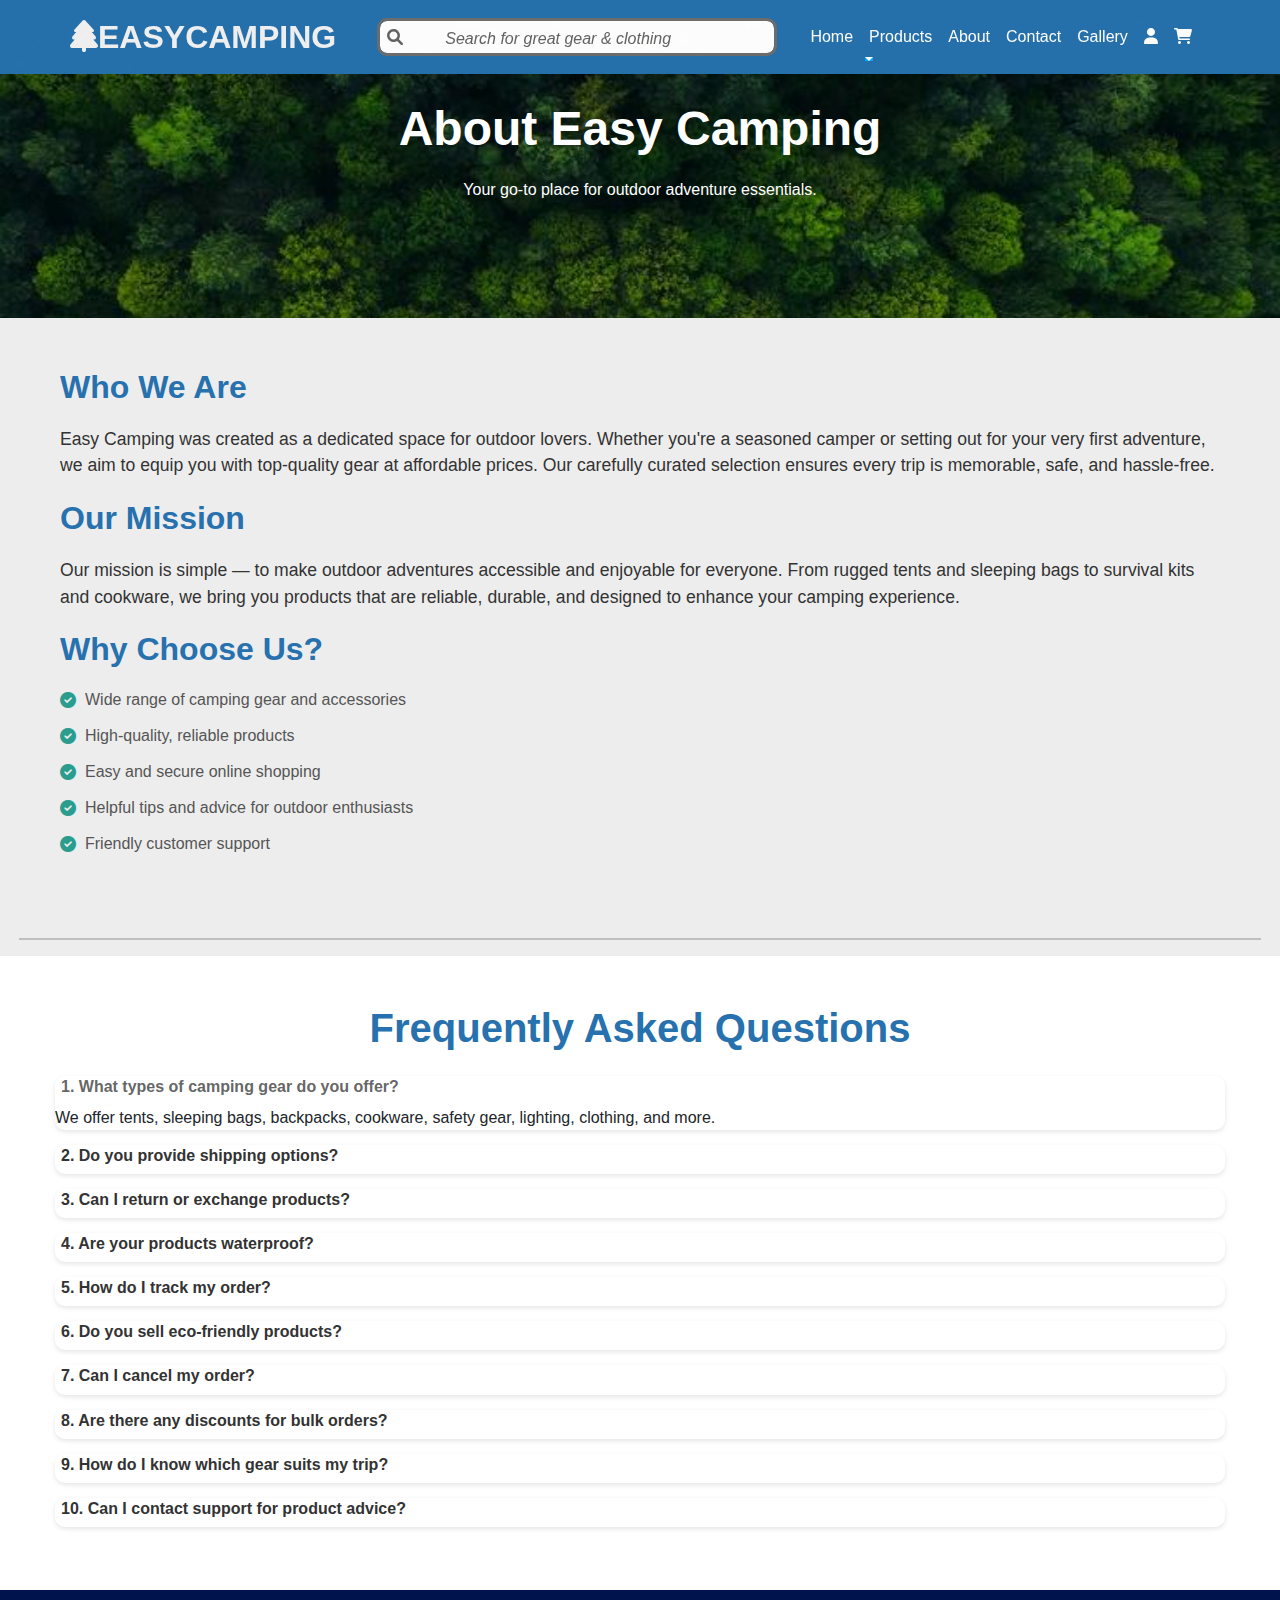
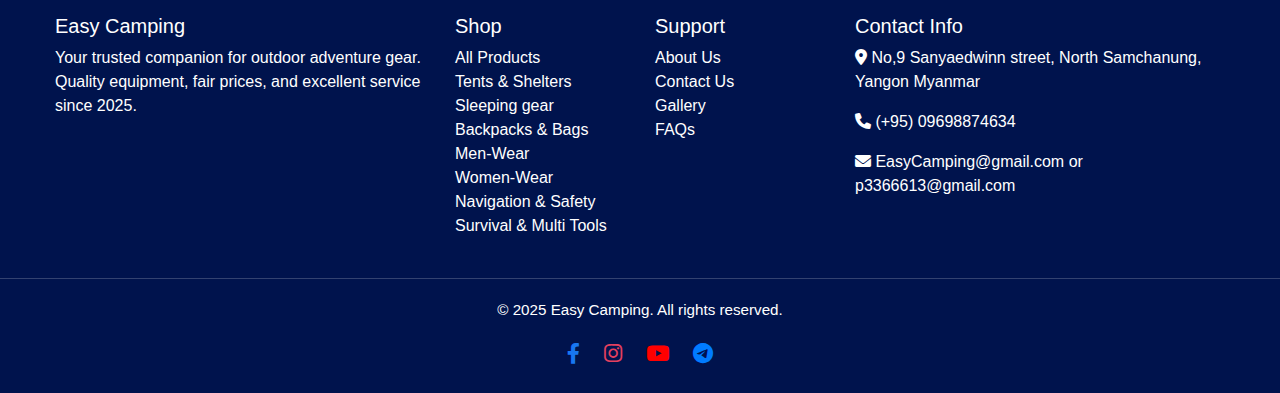
<file: aboutus.html>
<!DOCTYPE html>
<html lang="en">
<head>
    <meta charset="utf-8">
    <meta name="viewport" content="width=device-width, initial-scale=1">
    <title>Product</title>
    <link rel="stylesheet" href="css/bootstrap.min.css">
    <link rel="stylesheet" href="https://cdnjs.cloudflare.com/ajax/libs/font-awesome/6.0.0-beta3/css/all.min.css">
    <link rel="stylesheet" href="style.css">
</head>


<body>
        <!-- Navbar 2-->
        <nav class="navbar navbar-expand-lg navbar-light bg-light fixed-top"> 
            <div class="container">
                <a class="navbar-brand" href="#">  <i class="fas fa-tree me-2" ></i>EASYCAMPING</a>

            <form class="d-flex search-bar">
                    <div class="input-wrapper">
                        <input class="form-control" type="search" placeholder="Search for great gear & clothing" aria-label="Search">
                        <i class="fas fa-search search-icon"></i>
                    </div>
                </form>

                <button class="navbar-toggler" type="button" data-bs-toggle="collapse" data-bs-target="#navbarNav" aria-controls="navbarNav" aria-expanded="false" aria-label="Toggle navigation">
                    <span class="navbar-toggler-icon"></span>
                </button>
                <div class="collapse navbar-collapse" id="navbarNav">
                    <ul class="navbar-nav ms-auto">
                        <li class="nav-item">
                            <a class="nav-link " href="index.html">Home</a>
                        </li>
                        <!-- Dropdown for Products -->

                        <li class="nav-item dropdown">
                            <a class="nav-link dropdown-toggle" href="Sale&Product.html"  id="navbarDropdown" role="button" data-bs-toggle="dropdown" aria-expanded="false">
                                Products
                            </a>
                            <ul class="dropdown-menu" aria-labelledby="navbarDropdown">
                                <li><a class="dropdown-item" href="Sale&Product.html">All Products</a></li>
                                <li><a class="dropdown-item" href="Sale&Product.html#camping-tent">Tents & Shelters</a></li>
                                <li><a class="dropdown-item" href="Sale&Product.html#sleeping-gear">Sleeping gear</a></li>
                                <li><a class="dropdown-item" href="Sale&Product.html#camping-backpack">Backpacks & Bags</a></li>
                                <li><a class="dropdown-item" href="Sale&Product.html#clothing-men">Men-Wear</a></li>
                                <li><a class="dropdown-item" href="Sale&Product.html#clothing-women">Women-Wear</a></li>
                                <li><a class="dropdown-item" href="Sale&Product.html#camping-safety">Navigation & Safety</a></li>
                                <li><a class="dropdown-item" href="Sale&Product.html#survival-tools">Survival & Multi Tools</a></li>

                                <li><hr class="dropdown-divider"></li>
                                
                            </ul>
                        </li>

                        
                        <li class="nav-item">
                            <a class="nav-link active" href="aboutus.html">About</a>
                        </li>
                        <li class="nav-item">
                            <a class="nav-link" href="contact.html">Contact</a>
                        </li>
                        <li class="nav-item">
                          <a class="nav-link" href="Gallery.html">Gallery</a>
                      </li>
                    
                        <!-- Cart & Profile Icons (Font Awesome) -->
                        <li class="nav-item ms-3" id="User-icon">
                            <a class="nav-link" href="Login.html">
                                <i class="fas fa-user"></i>
                            </a>
                        </li>
                        <li class="nav-item ms-3" id="Cart-icon">
                            <a class="nav-link" href="cart.html">
                                <i class="fas fa-shopping-cart"></i>
                                <span class="cart-badge">0</span> 
                            </a>
                        </li>
                    </ul>
                </div>
            </div>
        </nav>



<!-- Hero Section -->
  <section class="about-hero">
    <div class="container">
      <h1>About Easy Camping</h1>
      <p>Your go-to place for outdoor adventure essentials.</p>
    </div>
  </section>

  <!-- About Content -->
  <section class="about-content container">
    <h2>Who We Are</h2>
    <p>Easy Camping was created as a dedicated space for outdoor lovers. Whether you're a seasoned camper or setting out for your very first adventure, we aim to equip you with top-quality gear at affordable prices. Our carefully curated selection ensures every trip is memorable, safe, and hassle-free.</p>

    <h2>Our Mission</h2>
    <p>Our mission is simple — to make outdoor adventures accessible and enjoyable for everyone. From rugged tents and sleeping bags to survival kits and cookware, we bring you products that are reliable, durable, and designed to enhance your camping experience.</p>

    <h2>Why Choose Us?</h2>
    <ul>
      <li>Wide range of camping gear and accessories</li>
      <li>High-quality, reliable products</li>
      <li>Easy and secure online shopping</li>
      <li>Helpful tips and advice for outdoor enthusiasts</li>
      <li>Friendly customer support</li>
    </ul>
  </section>

  <hr class="custom-hr1">

  <section class="faq-section py-5" id="Frequently-Asked-Questions">
    <div class="container">
      <h2 class="text-center mb-4">Frequently Asked Questions</h2>
      <div class="accordion" id="faqAccordion">
  
        <!-- FAQ 1 -->
        <div class="accordion-item">
          <h2 class="accordion-header" id="faq1-heading">
            <button class="accordion-button" type="button" data-bs-toggle="collapse" data-bs-target="#faq1" aria-expanded="true" aria-controls="faq1">
             1. What types of camping gear do you offer?
            </button>
          </h2>
          <div id="faq1" class="accordion-collapse collapse show" aria-labelledby="faq1-heading" data-bs-parent="#faqAccordion">
            <div class="accordion-body">
              We offer tents, sleeping bags, backpacks, cookware, safety gear, lighting, clothing, and more.
            </div>
          </div>
        </div>
  
        <!-- FAQ 2 -->
        <div class="accordion-item">
          <h2 class="accordion-header" id="faq2-heading">
            <button class="accordion-button collapsed" type="button" data-bs-toggle="collapse" data-bs-target="#faq2" aria-expanded="false" aria-controls="faq2">
             2. Do you provide shipping options?
            </button>
          </h2>
          <div id="faq2" class="accordion-collapse collapse" aria-labelledby="faq2-heading" data-bs-parent="#faqAccordion">
            <div class="accordion-body">
              Yes! We offer fast and reliable nationwide shipping for all orders.
            </div>
          </div>
        </div>
  
        <!-- FAQ 3 -->
        <div class="accordion-item">
          <h2 class="accordion-header" id="faq3-heading">
            <button class="accordion-button collapsed" type="button" data-bs-toggle="collapse" data-bs-target="#faq3" aria-expanded="false" aria-controls="faq3">
             3. Can I return or exchange products?
            </button>
          </h2>
          <div id="faq3" class="accordion-collapse collapse" aria-labelledby="faq3-heading" data-bs-parent="#faqAccordion">
            <div class="accordion-body">
              We accept returns within 15 days for unused items in original packaging. Exchanges are also available.
            </div>
          </div>
        </div>
  
        <!-- FAQ 4 -->
        <div class="accordion-item">
          <h2 class="accordion-header" id="faq4-heading">
            <button class="accordion-button collapsed" type="button" data-bs-toggle="collapse" data-bs-target="#faq4" aria-expanded="false" aria-controls="faq4">
             4. Are your products waterproof?
            </button>
          </h2>
          <div id="faq4" class="accordion-collapse collapse" aria-labelledby="faq4-heading" data-bs-parent="#faqAccordion">
            <div class="accordion-body">
              Most of our gear, including tents, bags, and jackets, are water-resistant or waterproof. Check each product description for details.
            </div>
          </div>
        </div>
  
        <!-- FAQ 5 -->
        <div class="accordion-item">
          <h2 class="accordion-header" id="faq5-heading">
            <button class="accordion-button collapsed" type="button" data-bs-toggle="collapse" data-bs-target="#faq5" aria-expanded="false" aria-controls="faq5">
              5. How do I track my order?
            </button>
          </h2>
          <div id="faq5" class="accordion-collapse collapse" aria-labelledby="faq5-heading" data-bs-parent="#faqAccordion">
            <div class="accordion-body">
              After placing an order, you'll receive a confirmation email with a tracking link.
            </div>
          </div>
        </div>
  
        <!-- FAQ 6 -->
        <div class="accordion-item">
          <h2 class="accordion-header" id="faq6-heading">
            <button class="accordion-button collapsed" type="button" data-bs-toggle="collapse" data-bs-target="#faq6" aria-expanded="false" aria-controls="faq6">
             6. Do you sell eco-friendly products?
            </button>
          </h2>
          <div id="faq6" class="accordion-collapse collapse" aria-labelledby="faq6-heading" data-bs-parent="#faqAccordion">
            <div class="accordion-body">
              Yes, we prioritize sustainability and carry a range of eco-friendly and recyclable camping gear.
            </div>
          </div>
        </div>
  
        <!-- FAQ 7 -->
        <div class="accordion-item">
          <h2 class="accordion-header" id="faq7-heading">
            <button class="accordion-button collapsed" type="button" data-bs-toggle="collapse" data-bs-target="#faq7" aria-expanded="false" aria-controls="faq7">
              7. Can I cancel my order?
            </button>
          </h2>
          <div id="faq7" class="accordion-collapse collapse" aria-labelledby="faq7-heading" data-bs-parent="#faqAccordion">
            <div class="accordion-body">
              You can cancel your order before it’s shipped. Please contact support as soon as possible.
            </div>
          </div>
        </div>
  
        <!-- FAQ 8 -->
        <div class="accordion-item">
          <h2 class="accordion-header" id="faq8-heading">
            <button class="accordion-button collapsed" type="button" data-bs-toggle="collapse" data-bs-target="#faq8" aria-expanded="false" aria-controls="faq8">
              8. Are there any discounts for bulk orders?
            </button>
          </h2>
          <div id="faq8" class="accordion-collapse collapse" aria-labelledby="faq8-heading" data-bs-parent="#faqAccordion">
            <div class="accordion-body">
              Yes, we offer bulk discounts for group or business purchases. Contact us for custom pricing.
            </div>
          </div>
        </div>
  
        <!-- FAQ 9 -->
        <div class="accordion-item">
          <h2 class="accordion-header" id="faq9-heading">
            <button class="accordion-button collapsed" type="button" data-bs-toggle="collapse" data-bs-target="#faq9" aria-expanded="false" aria-controls="faq9">
              9. How do I know which gear suits my trip?
            </button>
          </h2>
          <div id="faq9" class="accordion-collapse collapse" aria-labelledby="faq9-heading" data-bs-parent="#faqAccordion">
            <div class="accordion-body">
              Our product pages include recommendations and guides for various camping conditions and skill levels.
            </div>
          </div>
        </div>
  
        <!-- FAQ 10 -->
        <div class="accordion-item">
          <h2 class="accordion-header" id="faq10-heading">
            <button class="accordion-button collapsed" type="button" data-bs-toggle="collapse" data-bs-target="#faq10" aria-expanded="false" aria-controls="faq10">
              10. Can I contact support for product advice?
            </button>
          </h2>
          <div id="faq10" class="accordion-collapse collapse" aria-labelledby="faq10-heading" data-bs-parent="#faqAccordion">
            <div class="accordion-body">
              Absolutely! Our team is ready to help you choose the right products via live chat or email.
            </div>
          </div>
        </div>
  
      </div>
    </div>
  </section>

  <footer class="site-footer  text-white py-4">
    <div class="container">
        <div class="row">
            <div class="col-md-4 mb-4">
                <h5>Easy Camping</h5>
            <p>Your trusted companion for outdoor adventure gear. Quality equipment, fair prices, and excellent service since 2025.</p>
                
            </div>
            <div class="col-md-2 mb-4">
                <h5>Shop</h5>
                <ul class="list-unstyled">
                <li><a class="text-white me-2" href="Sale&Product.html">All Products</a></li>
                    <li><a class="text-white me-2" href="Sale&Product.html#camping-tent">Tents & Shelters</a></li>
                    <li><a class="text-white me-2" href="Sale&Product.html#sleeping-gear">Sleeping gear</a></li>
                    <li><a class="text-white me-2" href="Sale&Product.html#camping-backpack">Backpacks & Bags</a></li>
                    <li><a class="text-white me-2" href="Sale&Product.html#clothing-men">Men-Wear</a></li>
                    <li><a class="text-white me-2" href="Sale&Product.html#clothing-women">Women-Wear</a></li>
                    <li><a class="text-white me-2" href="Sale&Product.html#camping-safety">Navigation & Safety</a></li>
                    <li><a class="text-white me-2" href="Sale&Product.html#survival-tools">Survival & Multi Tools</a></li>
                </ul>
            </div>
            <div class="col-md-2 mb-4">
                <h5>Support</h5>
                <ul class="list-unstyled">
                    <li><a href="aboutus.html" class="text-white">About Us</a></li>
                    <li><a href="contact.html" class="text-white">Contact Us</a></li>
                    <li><a href="Gallery.html" class="text-white">Gallery</a></li>
                    <li><a href="aboutus.html#Frequently-Asked-Questions" class="text-white">FAQs</a></li>

            
                </ul>
            </div>
            <div class="col-md-4 mb-4">
                <h5>Contact Info</h5>
                <p><i class="fas fa-map-marker-alt me-2"></i>  No,9 Sanyaedwinn street, North Samchanung, Yangon Myanmar</p>
                <p><i class="fas fa-phone me-2"></i> (+95) 09698874634</p>
                <p><i class="fas fa-envelope me-2"></i> EasyCamping@gmail.com or p3366613@gmail.com</p>
            </div>
        </div>
    </div>
    

                <!-- Bottom Footer -->
        <div class="footer-bottom text-center">
        <p>&copy; 2025 Easy Camping. All rights reserved.</p>
            <div class="social-icons">
            <a href="https://www.facebook.com/" target="_blank"><i class="fab fa-facebook-f"></i></a>
            <a href="https://www.instagram.com/" target="_blank"><i class="fab fa-instagram"></i></a>
            <a href="https://www.youtube.com/" target="_blank"><i class="fab fa-youtube"></i></a>
            <a href="https://www.telegram.com/" target="_blank"><i class="fab fa-telegram"></i></a>
            </div>
        </div>
</footer>

<!-- Scripts -->
    <script src="js/bootstrap.bundle.min.js"></script>
        <script src="script.js"></script>

<!-- Bootstrap JS Bundle with Popper.js -->
<script src="https://cdn.jsdelivr.net/npm/bootstrap@5.3.2/dist/js/bootstrap.bundle.min.js"></script> 

</body>
</html>
</file>
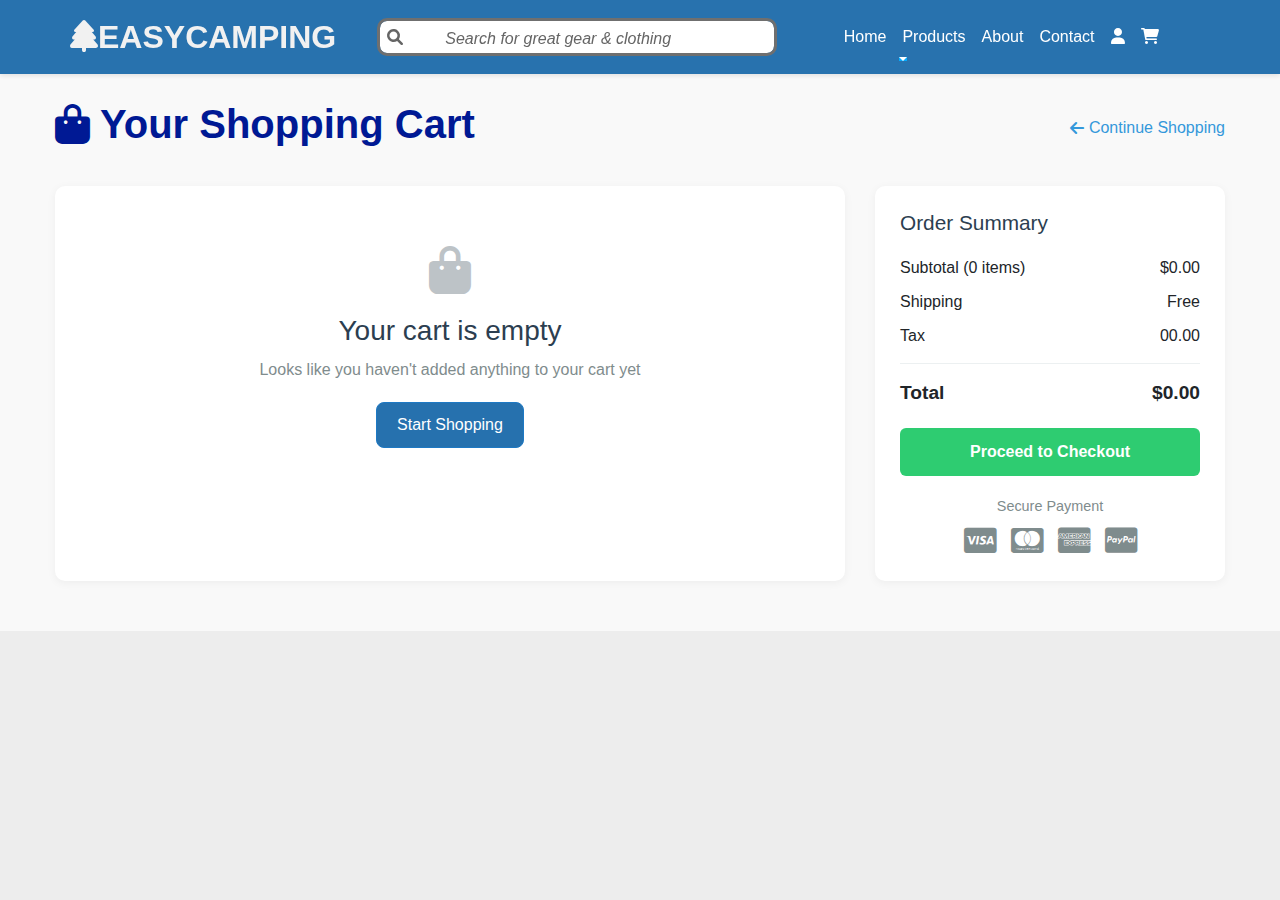
<file: cart.html>
<!DOCTYPE html>
<html lang="en">
<head>
    <meta charset="utf-8">
    <meta name="viewport" content="width=device-width, initial-scale=1">
    <title>Product</title>
     <link rel="stylesheet" href="css/bootstrap.min.css">
    <link rel="stylesheet" href="https://cdnjs.cloudflare.com/ajax/libs/font-awesome/6.0.0-beta3/css/all.min.css">
    <link rel="stylesheet" href="style.css">
</head>
<body>
        <!-- Navbar 2-->
        <nav class="navbar navbar-expand-lg navbar-light bg-light fixed-top"> 
            <div class="container">
                <a class="navbar-brand" href="#">  <i class="fas fa-tree me-2" ></i>EASYCAMPING</a>

            <form class="d-flex search-bar">
                    <div class="input-wrapper">
                        <input class="form-control" type="search" placeholder="Search for great gear & clothing" aria-label="Search">
                        <i class="fas fa-search search-icon"></i>
                    </div>
                </form>

                <button class="navbar-toggler" type="button" data-bs-toggle="collapse" data-bs-target="#navbarNav" aria-controls="navbarNav" aria-expanded="false" aria-label="Toggle navigation">
                    <span class="navbar-toggler-icon"></span>
                </button>
                <div class="collapse navbar-collapse" id="navbarNav">
                    <ul class="navbar-nav ms-auto">
                        <li class="nav-item">
                            <a class="nav-link active" href="index.html">Home</a>
                        </li>
                        <!-- Dropdown for Products -->

                        <li class="nav-item dropdown">
                            <a class="nav-link dropdown-toggle" href="Sale&Product.html"  id="navbarDropdown" role="button" data-bs-toggle="dropdown" aria-expanded="false">
                                Products
                            </a>
                            <ul class="dropdown-menu" aria-labelledby="navbarDropdown">
                                <li><a class="dropdown-item" href="Sale&Product.html">All Products</a></li>
                                <li><a class="dropdown-item" href="Sale&Product.html#camping-tent">Tents & Shelters</a></li>
                                <li><a class="dropdown-item" href="Sale&Product.html#sleeping-gear">Sleeping gear</a></li>
                                <li><a class="dropdown-item" href="Sale&Product.html#camping-backpack">Backpacks & Bags</a></li>
                                <li><a class="dropdown-item" href="Sale&Product.html#clothing-men">Men-Wear</a></li>
                                <li><a class="dropdown-item" href="Sale&Product.html#clothing-women">Women-Wear</a></li>
                                <li><a class="dropdown-item" href="Sale&Product.html#camping-safety">Navigation & Safety</a></li>
                                <li><a class="dropdown-item" href="Sale&Product.html#survival-tools">Survival & Multi Tools</a></li>

                                <li><hr class="dropdown-divider"></li>
                                
                            </ul>
                        </li>

                        
                        <li class="nav-item">
                            <a class="nav-link" href="aboutus.html">About</a>
                        </li>
                        <li class="nav-item">
                            <a class="nav-link" href="contact.html">Contact</a>
                        </li>
                    
                        <!-- Cart & Profile Icons (Font Awesome) -->
                        <li class="nav-item ms-3" id="User-icon">
                            <a class="nav-link" href="Login.html">
                                <i class="fas fa-user"></i>
                            </a>
                        </li>
                        <li class="nav-item ms-3" id="Cart-icon">
                            <a class="nav-link" href="cart.html">
                                <i class="fas fa-shopping-cart"></i>
                                <span class="cart-badge">0</span> 
                            </a>
                        </li>
                    </ul>
                </div>
            </div>
        </nav>




    <!-- Cart Section -->
    <section class="cart-section">
        <div class="container">
            <div class="cart-header">
                <h1><i class="fas fa-shopping-bag"></i> Your Shopping Cart</h1>
                <a href="Sale&Product.html" class="continue-shopping">
                    <i class="fas fa-arrow-left"></i> Continue Shopping
                </a>
            </div>

            <div class="cart-container">
                <div class="cart-items" id="cart-items-container">
                    <!-- Items will be loaded here by JavaScript -->
                </div>

                <div class="cart-summary">
                    <div class="summary-card">
                        <h3>Order Summary</h3>
                        <div class="summary-details">
                            <div class="summary-row">
                                <span>Subtotal (<span id="item-count">0</span> items)</span>
                                <span id="subtotal">$0.00</span>
                            </div>
                            <div class="summary-row">
                                <span>Shipping</span>
                                <span>Free</span>
                            </div>
                             <div class="summary-row" >
                                <span>Tax</span>
                                <span>00.00</span>
                            </div>
                            <div class="summary-divider"></div>
                            <div class="summary-row total">
                                <span>Total</span>
                                <span id="total">$0.00</span>
                            </div>
                        </div>
                        <button class="btn btn-checkout">Proceed to Checkout</button>
                        <div class="payment-methods">
                            <p>Secure Payment</p>
                            <div class="payment-icons">
                                <i class="fab fa-cc-visa"></i>
                                <i class="fab fa-cc-mastercard"></i>
                                <i class="fab fa-cc-amex"></i>
                                <i class="fab fa-cc-paypal"></i>
                            </div>
                        </div>
                    </div>
                </div>
            </div>
        </div>
    </section>

 
<!-- Scripts -->
    <script src="js/bootstrap.bundle.min.js"></script>
        <script src="script.js"></script>


<!-- Bootstrap JS Bundle with Popper.js -->
<script src="https://cdn.jsdelivr.net/npm/bootstrap@5.3.2/dist/js/bootstrap.bundle.min.js"></script> 
</body>
</html>
</file>
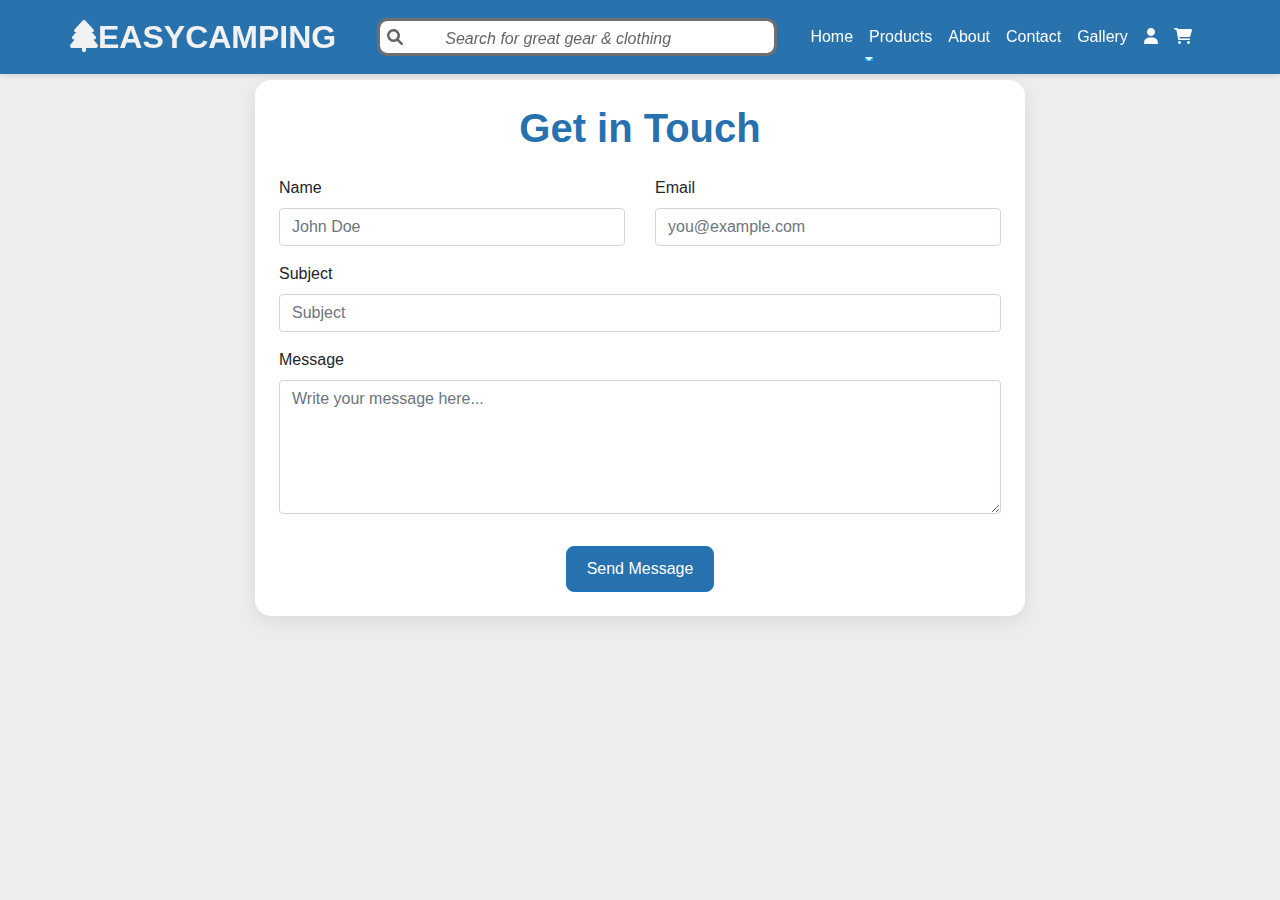
<file: contact.html>
<!DOCTYPE html>
<html lang="en">
<head>
    <meta charset="utf-8">
    <meta name="viewport" content="width=device-width, initial-scale=1">
    <title>Product</title>
     <link rel="stylesheet" href="css/bootstrap.min.css">
    <link rel="stylesheet" href="https://cdnjs.cloudflare.com/ajax/libs/font-awesome/6.0.0-beta3/css/all.min.css">
    <link rel="stylesheet" href="style.css">
</head>
<body>
        <!-- Navbar 2-->
        <nav class="navbar navbar-expand-lg navbar-light bg-light fixed-top"> 
          <div class="container">
              <a class="navbar-brand" href="#">  <i class="fas fa-tree me-2" ></i>EASYCAMPING</a>

          <form class="d-flex search-bar">
                  <div class="input-wrapper">
                      <input class="form-control" type="search" placeholder="Search for great gear & clothing" aria-label="Search">
                      <i class="fas fa-search search-icon"></i>
                  </div>
              </form>

              <button class="navbar-toggler" type="button" data-bs-toggle="collapse" data-bs-target="#navbarNav" aria-controls="navbarNav" aria-expanded="false" aria-label="Toggle navigation">
                  <span class="navbar-toggler-icon"></span>
              </button>
              <div class="collapse navbar-collapse" id="navbarNav">
                  <ul class="navbar-nav ms-auto">
                      <li class="nav-item">
                          <a class="nav-link " href="index.html">Home</a>
                      </li>
                      <!-- Dropdown for Products -->

                      <li class="nav-item dropdown">
                          <a class="nav-link dropdown-toggle" href="Sale&Product.html"  id="navbarDropdown" role="button" data-bs-toggle="dropdown" aria-expanded="false">
                              Products
                          </a>
                          <ul class="dropdown-menu" aria-labelledby="navbarDropdown">
                              <li><a class="dropdown-item" href="Sale&Product.html">All Products</a></li>
                              <li><a class="dropdown-item" href="Sale&Product.html#camping-tent">Tents & Shelters</a></li>
                              <li><a class="dropdown-item" href="Sale&Product.html#sleeping-gear">Sleeping gear</a></li>
                              <li><a class="dropdown-item" href="Sale&Product.html#camping-backpack">Backpacks & Bags</a></li>
                              <li><a class="dropdown-item" href="Sale&Product.html#clothing-men">Men-Wear</a></li>
                              <li><a class="dropdown-item" href="Sale&Product.html#clothing-women">Women-Wear</a></li>
                              <li><a class="dropdown-item" href="Sale&Product.html#camping-safety">Navigation & Safety</a></li>
                              <li><a class="dropdown-item" href="Sale&Product.html#survival-tools">Survival & Multi Tools</a></li>

                              <li><hr class="dropdown-divider"></li>
                              
                          </ul>
                      </li>

                      
                      <li class="nav-item">
                          <a class="nav-link" href="aboutus.html">About</a>
                      </li>
                      <li class="nav-item">
                          <a class="nav-link active" href="contact.html">Contact</a>
                      </li>
                      <li class="nav-item">
                        <a class="nav-link" href="Gallery.html">Gallery</a>
                    </li>
                      <!-- Cart & Profile Icons (Font Awesome) -->
                      <li class="nav-item ms-3" id="User-icon">
                          <a class="nav-link" href="Login.html">
                              <i class="fas fa-user"></i>
                          </a>
                      </li>
                      <li class="nav-item ms-3" id="Cart-icon">
                          <a class="nav-link" href="cart.html">
                              <i class="fas fa-shopping-cart"></i>
                              <span class="cart-badge">0</span> 
                          </a>
                      </li>
                  </ul>
              </div>
          </div>
        </nav>


    <section class="contact-section d-flex align-items-center">
      <div class="container" id="contact-section">
        <div class="row justify-content-center">
          <div class="col-lg-8">
            <div class="card shadow-lg p-4">
              <h2 class="text-center mb-4">Get in Touch</h2>
              <form>
                <div class="row mb-3">
                  <div class="col">
                    <label for="name" class="form-label">Name</label>
                    <input type="text" class="form-control" id="name" placeholder="John Doe" required>
                  </div>
                  <div class="col">
                    <label for="email" class="form-label">Email</label>
                    <input type="email" class="form-control" id="email" placeholder="you@example.com" required>
                  </div>
                </div>
                <div class="mb-3">
                  <label for="subject" class="form-label">Subject</label>
                  <input type="text" class="form-control" id="subject" placeholder="Subject" required>
                </div>
                <div class="mb-3">
                  <label for="message" class="form-label">Message</label>
                  <textarea class="form-control" id="message" rows="5" placeholder="Write your message here..." required></textarea>
                </div>
                <div class="text-center">
                  <button type="submit" class="btn btn-primary btn-lg mt-3">Send Message</button>
                </div>
              </form>
            </div>
          </div>
        </div>
      </div>
    </section>

 

 
<!-- Scripts -->
    <script src="js/bootstrap.bundle.min.js"></script>
        <script src="script.js"></script>


<!-- Bootstrap JS Bundle with Popper.js -->
<script src="https://cdn.jsdelivr.net/npm/bootstrap@5.3.2/dist/js/bootstrap.bundle.min.js"></script> 
</body>
</html>
</file>
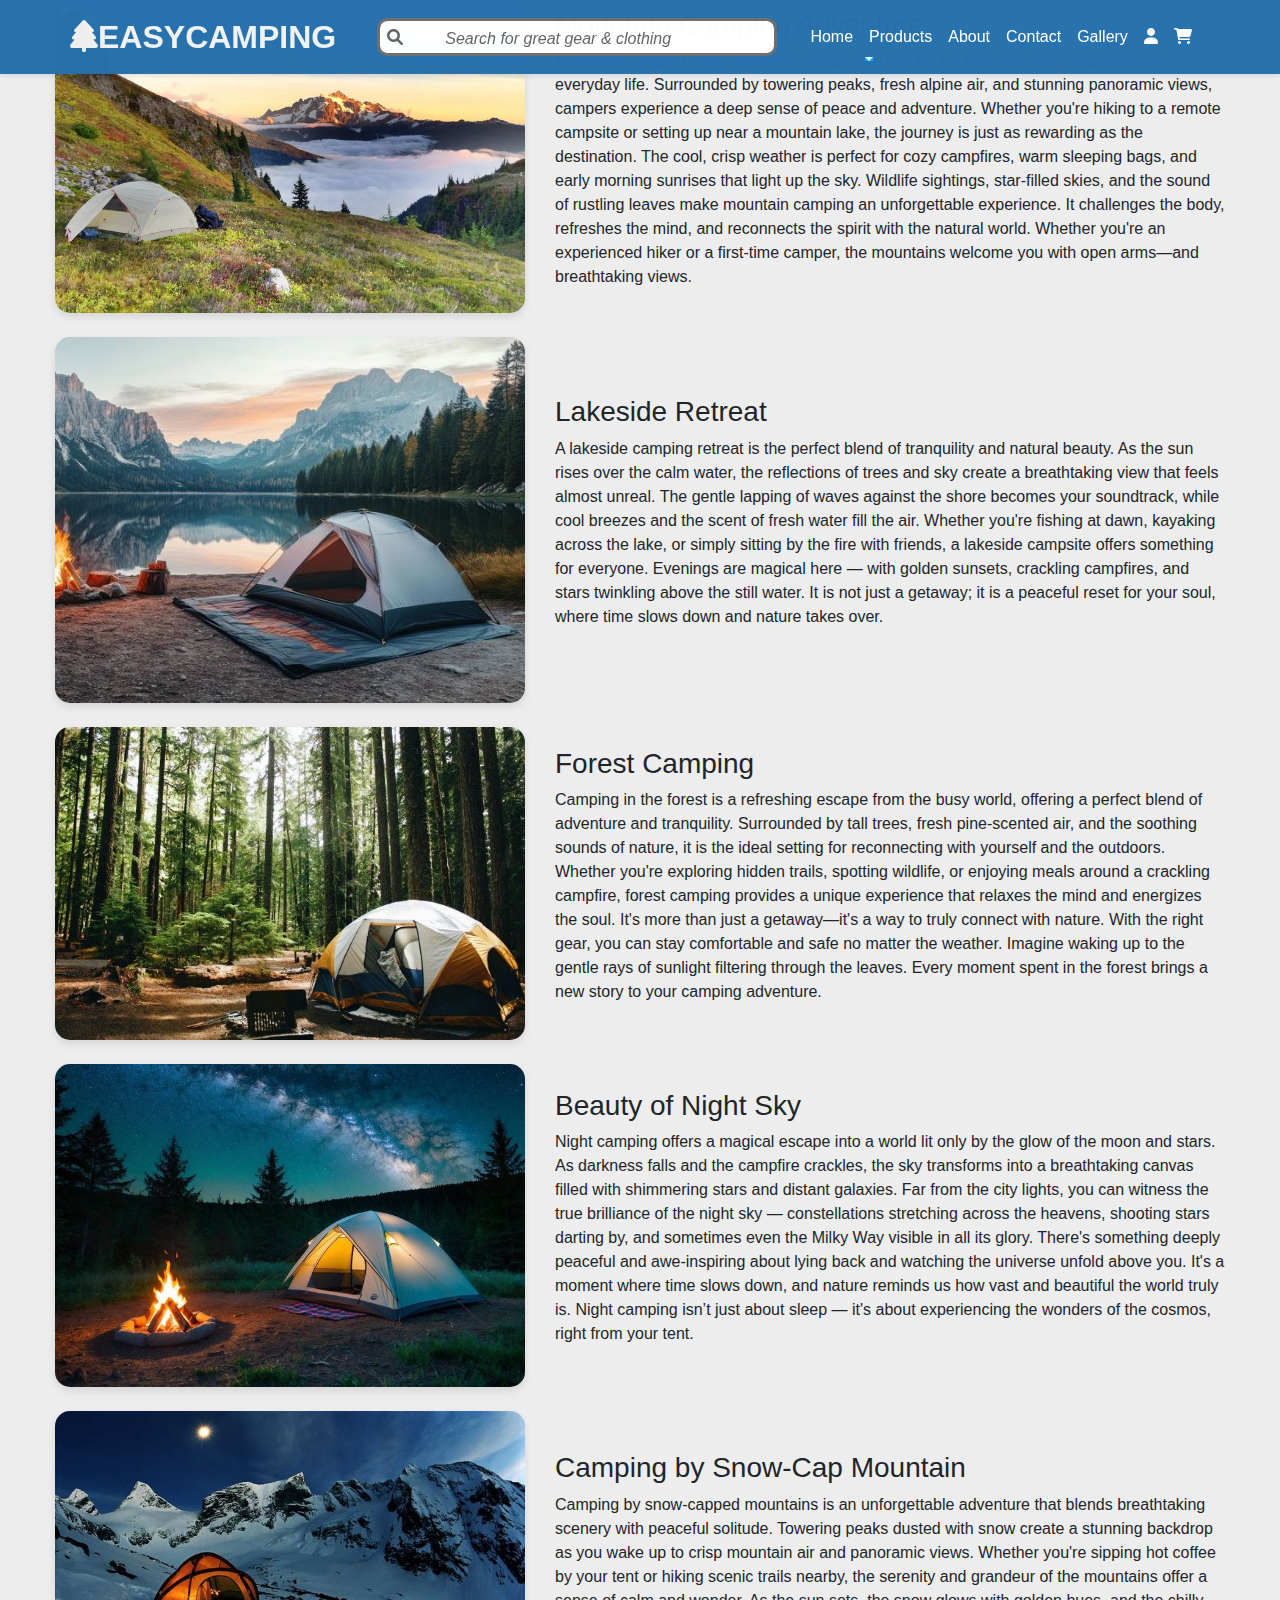
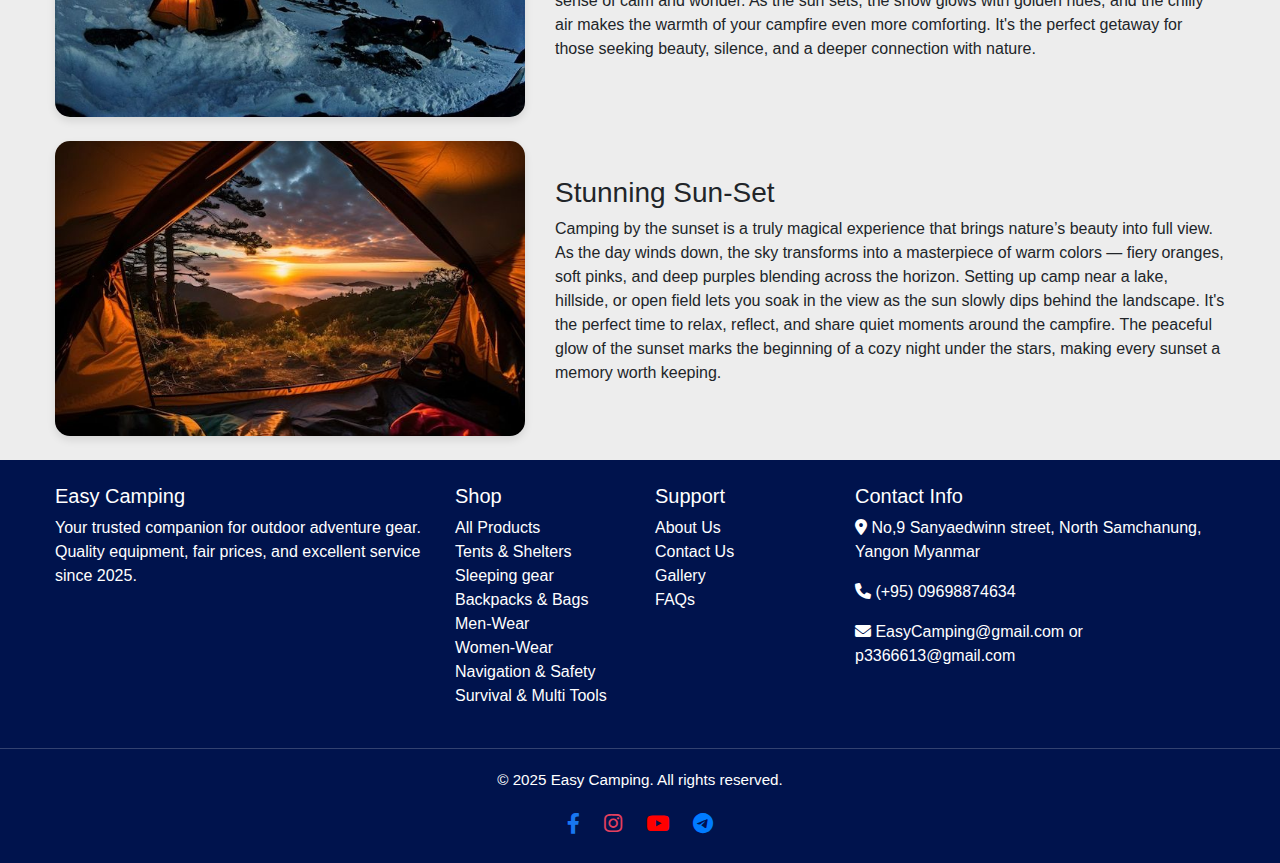
<file: Gallery.html>
<!DOCTYPE html>
<html lang="en">
<head>
    <meta charset="utf-8">
    <meta name="viewport" content="width=device-width, initial-scale=1">
    <title>Product</title>
    <link rel="stylesheet" href="css/bootstrap.min.css">
    <link rel="stylesheet" href="https://cdnjs.cloudflare.com/ajax/libs/font-awesome/6.0.0-beta3/css/all.min.css">
    <link rel="stylesheet" href="style.css">
</head>


<body>
        <!-- Navbar 2-->
        <nav class="navbar navbar-expand-lg navbar-light bg-light fixed-top"> 
            <div class="container">
                <a class="navbar-brand" href="#">  <i class="fas fa-tree me-2" ></i>EASYCAMPING</a>

            <form class="d-flex search-bar">
                    <div class="input-wrapper">
                        <input class="form-control" type="search" placeholder="Search for great gear & clothing" aria-label="Search">
                        <i class="fas fa-search search-icon"></i>
                    </div>
                </form>

                <button class="navbar-toggler" type="button" data-bs-toggle="collapse" data-bs-target="#navbarNav" aria-controls="navbarNav" aria-expanded="false" aria-label="Toggle navigation">
                    <span class="navbar-toggler-icon"></span>
                </button>
                <div class="collapse navbar-collapse" id="navbarNav">
                    <ul class="navbar-nav ms-auto">
                        <li class="nav-item">
                            <a class="nav-link " href="index.html">Home</a>
                        </li>
                        <!-- Dropdown for Products -->

                        <li class="nav-item dropdown">
                            <a class="nav-link dropdown-toggle" href="Sale&Product.html"  id="navbarDropdown" role="button" data-bs-toggle="dropdown" aria-expanded="false">
                                Products
                            </a>
                            <ul class="dropdown-menu" aria-labelledby="navbarDropdown">
                                <li><a class="dropdown-item" href="Sale&Product.html">All Products</a></li>
                                <li><a class="dropdown-item" href="Sale&Product.html#camping-tent">Tents & Shelters</a></li>
                                <li><a class="dropdown-item" href="Sale&Product.html#sleeping-gear">Sleeping gear</a></li>
                                <li><a class="dropdown-item" href="Sale&Product.html#camping-backpack">Backpacks & Bags</a></li>
                                <li><a class="dropdown-item" href="Sale&Product.html#clothing-men">Men-Wear</a></li>
                                <li><a class="dropdown-item" href="Sale&Product.html#clothing-women">Women-Wear</a></li>
                                <li><a class="dropdown-item" href="Sale&Product.html#camping-safety">Navigation & Safety</a></li>
                                <li><a class="dropdown-item" href="Sale&Product.html#survival-tools">Survival & Multi Tools</a></li>

                                <li><hr class="dropdown-divider"></li>
                                
                            </ul>
                        </li>

                        
                        <li class="nav-item">
                            <a class="nav-link " href="aboutus.html">About</a>
                        </li>
                        <li class="nav-item">
                            <a class="nav-link" href="contact.html">Contact</a>
                        </li>
                        <li class="nav-item">
                          <a class="nav-link active" href="Gallery.html">Gallery</a>
                      </li>
                    
                        <!-- Cart & Profile Icons (Font Awesome) -->
                        <li class="nav-item ms-3" id="User-icon">
                            <a class="nav-link" href="Login.html">
                                <i class="fas fa-user"></i>
                            </a>
                        </li>
                        <li class="nav-item ms-3" id="Cart-icon">
                            <a class="nav-link" href="cart.html">
                                <i class="fas fa-shopping-cart"></i>
                                <span class="cart-badge">0</span> 
                            </a>
                        </li>
                    </ul>
                </div>
            </div>
        </nav>


        <div class="container card11-container">
            <div class="row align-items-center mb-4 card11-wrapper" id="Card-Mountain">
              <div class="col-md-5 position-relative overflow-hidden">
                <div class="card11-image-space">
                  <!-- You can use <img> or keep empty for now -->
                  <img src="Images/scape1.jpg" class="card11-img img-fluid" alt="Card 1 Image">
                </div>
              </div>
              <div class="col-md-7">
                <div class="card11-text-space" >
                  <h3 class="card11-title" >Mountain Camping Adventure</h3>
                  <p class="card11-text"> Mountain camping offers a unique escape into nature, far from the noise and stress of everyday life. Surrounded by towering peaks, fresh alpine air, and stunning panoramic views, campers experience a deep sense of peace and adventure. Whether you're hiking to a remote campsite or setting up near a mountain lake, the journey is just as rewarding as the destination.
                    The cool, crisp weather is perfect for cozy campfires, warm sleeping bags, and early morning sunrises that light up the sky. Wildlife sightings, star-filled skies, and the sound of rustling leaves make mountain camping an unforgettable experience. It challenges the body, refreshes the mind, and reconnects the spirit with the natural world.
                    Whether you're an experienced hiker or a first-time camper, the mountains welcome you with open arms—and breathtaking views.
                    </p>
                </div>
              </div>
            </div>

            <div class="row align-items-center mb-4 card11-wrapper" id="Card-Lake">
                <div class="col-md-5 position-relative overflow-hidden">
                  <div class="card11-image-space">
                    <!-- You can use <img> or keep empty for now -->
                    <img src="Images/scape3.jpg" class="card11-img img-fluid" alt="Card 1 Image">
                  </div>
                </div>
                <div class="col-md-7">
                  <div class="card11-text-space">
                    <h3 class="card11-title" >Lakeside Retreat</h3>
                    <p class="card11-text">A lakeside camping retreat is the perfect blend of tranquility and natural beauty. As the sun rises over the calm water, the reflections of trees and sky create a breathtaking view that feels almost unreal. The gentle lapping of waves against the shore becomes your soundtrack, while cool breezes and the scent of fresh water fill the air.
                        Whether you're fishing at dawn, kayaking across the lake, or simply sitting by the fire with friends, a lakeside campsite offers something for everyone. Evenings are magical here — with golden sunsets, crackling campfires, and stars twinkling above the still water.
                        It is not just a getaway; it is a peaceful reset for your soul, where time slows down and nature takes over.
                      </p>
                  </div>
                </div>
              </div>

              <div class="row align-items-center mb-4 card11-wrapper" id="Card-Forest">
                <div class="col-md-5 position-relative overflow-hidden">
                  <div class="card11-image-space">
                    <!-- You can use <img> or keep empty for now -->
                    <img src="Images/scape6.jpg" class="card11-img img-fluid" alt="Card 1 Image">
                  </div>
                </div>
                <div class="col-md-7">
                  <div class="card11-text-space">
                    <h3 class="card11-title">Forest Camping</h3>
                    <p class="card11-text"> Camping in the forest is a refreshing escape from the busy world, offering a perfect blend of adventure and tranquility.
                         Surrounded by tall trees, fresh pine-scented air, and the soothing sounds of nature, it is the ideal setting for reconnecting with yourself and the outdoors.
                         Whether you're exploring hidden trails, spotting wildlife, or enjoying meals around a crackling campfire, forest camping provides a unique experience that relaxes the mind and energizes the soul. It's more than just a getaway—it's a way to truly connect with nature. 
                         With the right gear, you can stay comfortable and safe no matter the weather. Imagine waking up to the gentle rays of sunlight filtering through the leaves. Every moment spent in the forest brings a new story to your camping adventure.
                      </p>
                  </div>
                </div>
              </div>

              <div class="row align-items-center mb-4 card11-wrapper" id="Card-Night">
                <div class="col-md-5 position-relative overflow-hidden">
                  <div class="card11-image-space">
                    <!-- You can use <img> or keep empty for now -->
                    <img src="Images/scape5.jpg" class="card11-img img-fluid" alt="Card 1 Image">
                  </div>
                </div>
                <div class="col-md-7">
                  <div class="card11-text-space">
                    <h3 class="card11-title">Beauty of Night Sky</h3>
                    <p class="card11-text"> Night camping offers a magical escape into a world lit only by the glow of the moon and stars. As darkness falls and the campfire crackles, the sky transforms into a breathtaking canvas filled with shimmering stars and distant galaxies. 
                        Far from the city lights, you can witness the true brilliance of the night sky — constellations stretching across the heavens, shooting stars darting by, and sometimes even the Milky Way visible in all its glory. 
                        There's something deeply peaceful and awe-inspiring about lying back and watching the universe unfold above you. It's a moment where time slows down, and nature reminds us how vast and beautiful the world truly is. 
                        Night camping isn’t just about sleep — it's about experiencing the wonders of the cosmos, right from your tent.


                      </p>
                  </div>
                </div>
              </div>
              <div class="row align-items-center mb-4 card11-wrapper" id="Card-Snow">
                <div class="col-md-5 position-relative overflow-hidden">
                  <div class="card11-image-space">
                    <!-- You can use <img> or keep empty for now -->
                    <img src="Images/scape7.jpg" class="card11-img img-fluid" alt="Card 1 Image">
                  </div>
                </div>
                <div class="col-md-7">
                  <div class="card11-text-space">
                    <h3 class="card11-title">Camping by Snow-Cap Mountain </h3>
                    <p class="card11-text">Camping by snow-capped mountains is an unforgettable adventure that blends breathtaking scenery with peaceful solitude. 
                        Towering peaks dusted with snow create a stunning backdrop as you wake up to crisp mountain air and panoramic views. 
                        Whether you're sipping hot coffee by your tent or hiking scenic trails nearby, the serenity and grandeur of the mountains offer a sense of calm and wonder. As the sun sets, the snow glows with golden hues, and the chilly air makes the warmth of your campfire even more comforting. 
                        It's the perfect getaway for those seeking beauty, silence, and a deeper connection with nature.
                      </p>
                  </div>
                </div>
              </div>
              <div class="row align-items-center mb-4 card11-wrapper" id="Card-Sun">
                <div class="col-md-5 position-relative overflow-hidden">
                  <div class="card11-image-space">
                    <!-- You can use <img> or keep empty for now -->
                    <img src="Images/scape8.jpg" class="card11-img img-fluid" alt="Card 1 Image">
                  </div>
                </div>
                <div class="col-md-7">
                  <div class="card11-text-space">
                    <h3 class="card11-title">Stunning Sun-Set</h3>
                    <p class="card11-text">Camping by the sunset is a truly magical experience that brings nature’s beauty into full view. 
                        As the day winds down, the sky transforms into a masterpiece of warm colors — fiery oranges, soft pinks, and deep purples blending across the horizon. 
                        Setting up camp near a lake, hillside, or open field lets you soak in the view as the sun slowly dips behind the landscape. 
                        It's the perfect time to relax, reflect, and share quiet moments around the campfire.
                         The peaceful glow of the sunset marks the beginning of a cozy night under the stars, making every sunset a memory worth keeping.

                      </p>
                  </div>
                </div>
              </div>
          </div>
          




 
  <footer class="site-footer  text-white py-4">
    <div class="container">
        <div class="row">
            <div class="col-md-4 mb-4">
                <h5>Easy Camping</h5>
            <p>Your trusted companion for outdoor adventure gear. Quality equipment, fair prices, and excellent service since 2025.</p>
                
            </div>
            <div class="col-md-2 mb-4">
                <h5>Shop</h5>
                <ul class="list-unstyled">
                <li><a class="text-white me-2" href="Sale&Product.html">All Products</a></li>
                    <li><a class="text-white me-2" href="Sale&Product.html#camping-tent">Tents & Shelters</a></li>
                    <li><a class="text-white me-2" href="Sale&Product.html#sleeping-gear">Sleeping gear</a></li>
                    <li><a class="text-white me-2" href="Sale&Product.html#camping-backpack">Backpacks & Bags</a></li>
                    <li><a class="text-white me-2" href="Sale&Product.html#clothing-men">Men-Wear</a></li>
                    <li><a class="text-white me-2" href="Sale&Product.html#clothing-women">Women-Wear</a></li>
                    <li><a class="text-white me-2" href="Sale&Product.html#camping-safety">Navigation & Safety</a></li>
                    <li><a class="text-white me-2" href="Sale&Product.html#survival-tools">Survival & Multi Tools</a></li>
                </ul>
            </div>
            <div class="col-md-2 mb-4">
                <h5>Support</h5>
                <ul class="list-unstyled">
                    <li><a href="aboutus.html" class="text-white">About Us</a></li>
                    <li><a href="contact.html" class="text-white">Contact Us</a></li>
                    <li><a href="Gallery.html" class="text-white">Gallery</a></li>
                    <li><a href="aboutus.html#Frequently-Asked-Questions" class="text-white">FAQs</a></li>

            
                </ul>
            </div>
            <div class="col-md-4 mb-4">
                <h5>Contact Info</h5>
                <p><i class="fas fa-map-marker-alt me-2"></i>  No,9 Sanyaedwinn street, North Samchanung, Yangon Myanmar</p>
                <p><i class="fas fa-phone me-2"></i> (+95) 09698874634</p>
                <p><i class="fas fa-envelope me-2"></i> EasyCamping@gmail.com or p3366613@gmail.com</p>
            </div>
        </div>
    </div>
    

                <!-- Bottom Footer -->
        <div class="footer-bottom text-center">
        <p>&copy; 2025 Easy Camping. All rights reserved.</p>
            <div class="social-icons">
            <a href="https://www.facebook.com/" target="_blank"><i class="fab fa-facebook-f"></i></a>
            <a href="https://www.instagram.com/" target="_blank"><i class="fab fa-instagram"></i></a>
            <a href="https://www.youtube.com/" target="_blank"><i class="fab fa-youtube"></i></a>
            <a href="https://www.telegram.com/" target="_blank"><i class="fab fa-telegram"></i></a>
            </div>
        </div>
</footer>

<!-- Scripts -->
    <script src="js/bootstrap.bundle.min.js"></script>
        <script src="script.js"></script>

<!-- Bootstrap JS Bundle with Popper.js -->
<script src="https://cdn.jsdelivr.net/npm/bootstrap@5.3.2/dist/js/bootstrap.bundle.min.js"></script> 

</body>
</html>
</file>
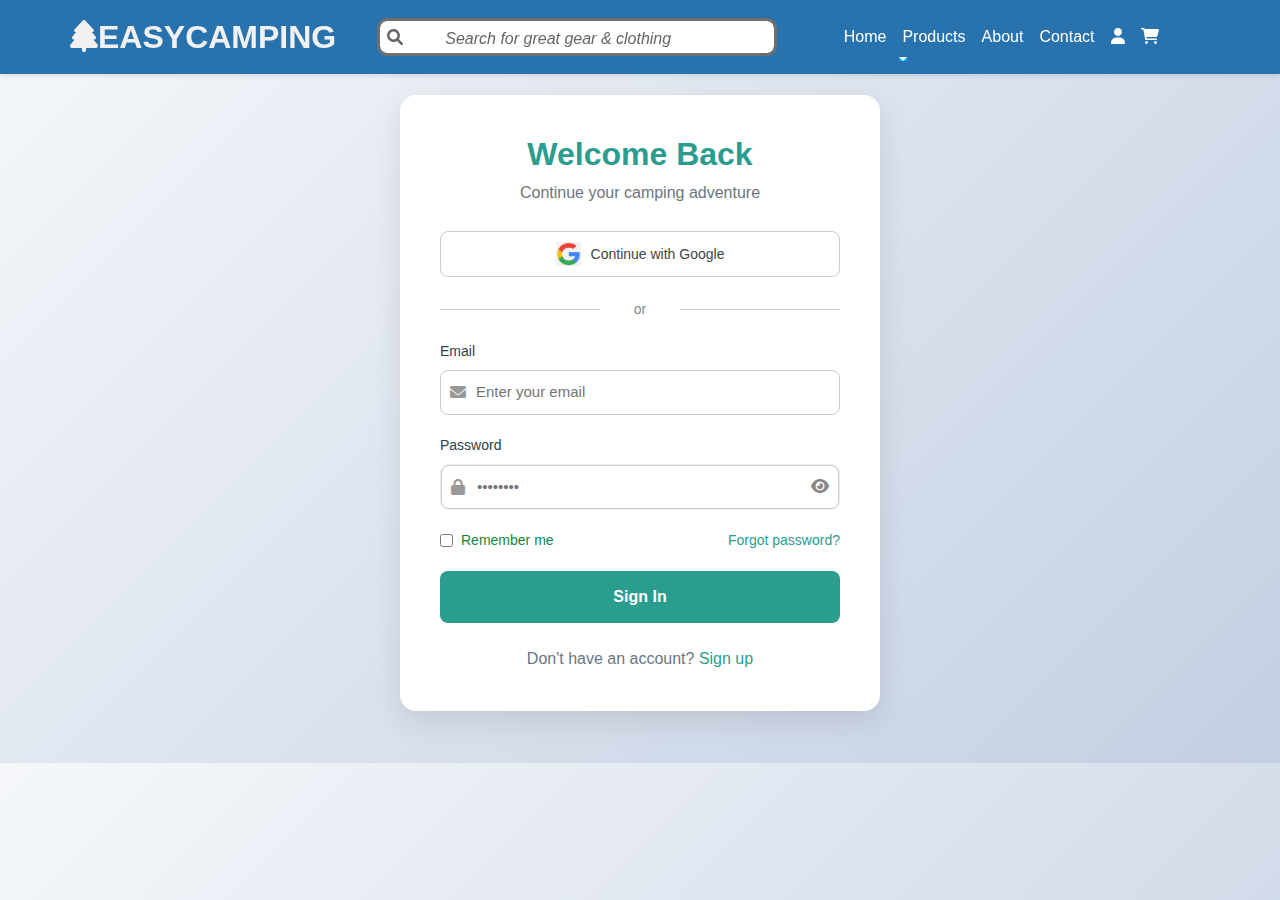
<file: Login.html>
<!DOCTYPE html>
<html lang="en">
<head>
    <meta charset="UTF-8">
    <meta name="viewport" content="width=device-width, initial-scale=1.0">
    <title>Login-Form</title>
    <link rel="stylesheet" href="css/bootstrap.min.css">
    <link rel="stylesheet" href="https://cdnjs.cloudflare.com/ajax/libs/font-awesome/6.0.0-beta3/css/all.min.css">
    <link rel="stylesheet" href="style.css">
   
</head>

<body class="login-page">
        <!-- Navbar 2-->
        <nav class="navbar navbar-expand-lg navbar-light bg-light fixed-top"> 
            <div class="container">
                <a class="navbar-brand" href="#">  <i class="fas fa-tree me-2" ></i>EASYCAMPING</a>

            <form class="d-flex search-bar">
                    <div class="input-wrapper">
                        <input class="form-control" type="search" placeholder="Search for great gear & clothing" aria-label="Search">
                        <i class="fas fa-search search-icon"></i>
                    </div>
                </form>

                <button class="navbar-toggler" type="button" data-bs-toggle="collapse" data-bs-target="#navbarNav" aria-controls="navbarNav" aria-expanded="false" aria-label="Toggle navigation">
                    <span class="navbar-toggler-icon"></span>
                </button>
                <div class="collapse navbar-collapse" id="navbarNav">
                    <ul class="navbar-nav ms-auto">
                        <li class="nav-item">
                            <a class="nav-link active" href="index.html">Home</a>
                        </li>
                        <!-- Dropdown for Products -->

                        <li class="nav-item dropdown">
                            <a class="nav-link dropdown-toggle" href="Sale&Product.html"  id="navbarDropdown" role="button" data-bs-toggle="dropdown" aria-expanded="false">
                                Products
                            </a>
                            <ul class="dropdown-menu" aria-labelledby="navbarDropdown">
                                <li><a class="dropdown-item" href="Sale&Product.html">All Products</a></li>
                                <li><a class="dropdown-item" href="Sale&Product.html#camping-tent">Tents & Shelters</a></li>
                                <li><a class="dropdown-item" href="Sale&Product.html#sleeping-gear">Sleeping gear</a></li>
                                <li><a class="dropdown-item" href="Sale&Product.html#camping-backpack">Backpacks & Bags</a></li>
                                <li><a class="dropdown-item" href="Sale&Product.html#clothing-men">Men-Wear</a></li>
                                <li><a class="dropdown-item" href="Sale&Product.html#clothing-women">Women-Wear</a></li>
                                <li><a class="dropdown-item" href="Sale&Product.html#camping-safety">Navigation & Safety</a></li>
                                <li><a class="dropdown-item" href="Sale&Product.html#survival-tools">Survival & Multi Tools</a></li>

                                <li><hr class="dropdown-divider"></li>
                                
                            </ul>
                        </li>

                        
                        <li class="nav-item">
                            <a class="nav-link" href="aboutus.html">About</a>
                        </li>
                        <li class="nav-item">
                            <a class="nav-link" href="contact.html">Contact</a>
                        </li>
                    
                        <!-- Cart & Profile Icons (Font Awesome) -->
                        <li class="nav-item ms-3" id="User-icon">
                            <a class="nav-link" href="Login.html">
                                <i class="fas fa-user"></i>
                            </a>
                        </li>
                        <li class="nav-item ms-3" id="Cart-icon">
                            <a class="nav-link" href="cart.html">
                                <i class="fas fa-shopping-cart"></i>
                                <span class="cart-badge">0</span> 
                            </a>
                        </li>
                    </ul>
                </div>
            </div>
        </nav>

     <!-- Login Form Section -->

    <div class="login-container">
        <div class="login-card">
            <div class="login-header ">
                <h1>Welcome Back</h1>
                <p>Continue your camping adventure</p>
            </div>

            <a href="#" class="google-signin-btn">
                <img src="Images/google-logo.png" alt="Google logo" class="google-logo">
                <span>Continue with Google</span>
            </a>

            <div class="divider">
                <span>or</span>
            </div>

            <form class="login-form">
                <div class="form-group">
                    <label for="email">Email</label>
                    <div class="input-with-icon">
                        <i class="fas fa-envelope"></i>
                        <input type="email" id="email" placeholder="Enter your email" required>
                    </div>
                </div>

               <div class="form-group">
    <label for="password">Password</label>
    <div class="password-field">
        <i class="fas fa-lock input-icon"></i>
        <input type="password" id="password" placeholder="••••••••" required>
        <button type="button" class="toggle-password">
            <i class="fas fa-eye"></i>
        </button>
    </div>
</div>

                <div class="form-options">
                    <div class="remember-me">
                        <input type="checkbox" id="remember">
                        <label for="remember">Remember me</label>
                    </div>
                    <a href="#" class="forgot-password">Forgot password?</a>
                </div>

                <button type="submit" class="login-btn">Sign In</button>
            </form>

            <div class="signup-link">
                Don't have an account? <a href="#">Sign up</a>
            </div>
        </div>
    </div>

   

    <!-- Scripts -->
    <script src="js/bootstrap.bundle.min.js"></script>
        <script src="script.js"></script>

        <!-- Bootstrap JS Bundle with Popper.js -->
  <script src="https://cdn.jsdelivr.net/npm/bootstrap@5.3.2/dist/js/bootstrap.bundle.min.js"></script> 

</body>
</html>
</file>
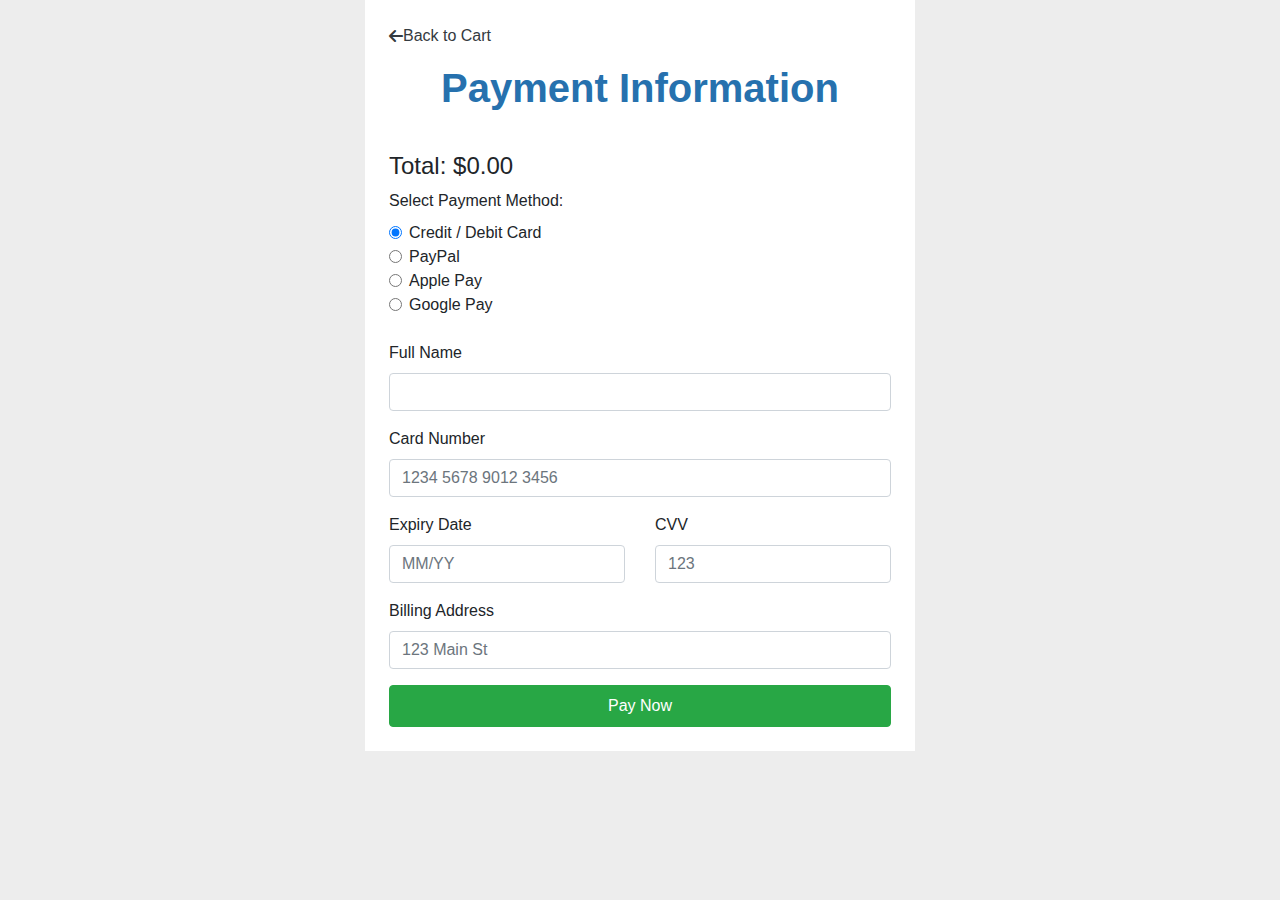
<file: Payment.html>
<!DOCTYPE html>
<html lang="en">
<head>
  <meta charset="UTF-8" >
  <title>Payment Page</title>
  <link rel="stylesheet" href="css/bootstrap.min.css" >
  <link rel="stylesheet" href="https://cdnjs.cloudflare.com/ajax/libs/font-awesome/6.0.0-beta3/css/all.min.css">
  <link rel="stylesheet" href="style.css" >
</head>
<body id="pay2">
  <div class="container min-vh-100 d-flex justify-content-center align-items-center">
    <div class="payment-container shadow p-4 rounded-4 bg-white w-100" style="max-width: 550px;">
      
      <!-- Back link -->
      <div class="mb-3">
        <a href="cart.html" class="text-decoration-none text-dark d-flex align-items-center">
          <i class="fas fa-arrow-left me-2"></i> Back to Cart
        </a>
      </div>

      <h2 class="text-center mb-4 fw-bold">Payment Information</h2>

      <ul id="order-summary" class="list-group mb-3">
        <!-- JS will populate cart items here -->
      </ul>
      
      <h4>Total: <span id="order-total">$0.00</span></h4>
      

      <!-- Payment Method (Radio buttons) -->
      <div class="mb-4">
        <label class="form-label fw-semibold mb-2">Select Payment Method:</label>
        <div class="form-check">
          <input class="form-check-input" type="radio" name="paymentMethod" id="creditCard" value="credit" checked>
          <label class="form-check-label" for="creditCard">Credit / Debit Card</label>
        </div>
        <div class="form-check">
          <input class="form-check-input" type="radio" name="paymentMethod" id="paypal" value="paypal">
          <label class="form-check-label" for="paypal">PayPal</label>
        </div>
        <div class="form-check">
          <input class="form-check-input" type="radio" name="paymentMethod" id="applepay" value="applepay">
          <label class="form-check-label" for="applepay">Apple Pay</label>
        </div>
        <div class="form-check">
          <input class="form-check-input" type="radio" name="paymentMethod" id="googlepay" value="googlepay">
          <label class="form-check-label" for="googlepay">Google Pay</label>
        </div>
      </div>

      <!-- Card Payment Form -->
      <form id="payment-form">
        <div class="mb-3">
          <label for="fullName" class="form-label">Full Name</label>
          <input type="text" class="form-control" id="fullName" required >
        </div>

        <div class="mb-3">
          <label for="cardNumber" class="form-label">Card Number</label>
          <input type="text" class="form-control" id="cardNumber" placeholder="1234 5678 9012 3456" required >
        </div>

        <div class="row">
          <div class="col-md-6 mb-3">
            <label for="expiry" class="form-label">Expiry Date</label>
            <input type="text" class="form-control" id="expiry" placeholder="MM/YY" required >
          </div>
          <div class="col-md-6 mb-3">
            <label for="cvv" class="form-label">CVV</label>
            <input type="text" class="form-control" id="cvv" placeholder="123" required >
          </div>
        </div>

        <div class="mb-3">
          <label for="address" class="form-label">Billing Address</label>
          <input type="text" class="form-control" id="address" placeholder="123 Main St" required >
        </div>

        <button type="submit" class="btn btn-success w-100 py-2 fw-semibold">Pay Now</button>
      </form>
    </div>
  </div>

  <script src="payment.js"></script>
</body>
</html>
</file>
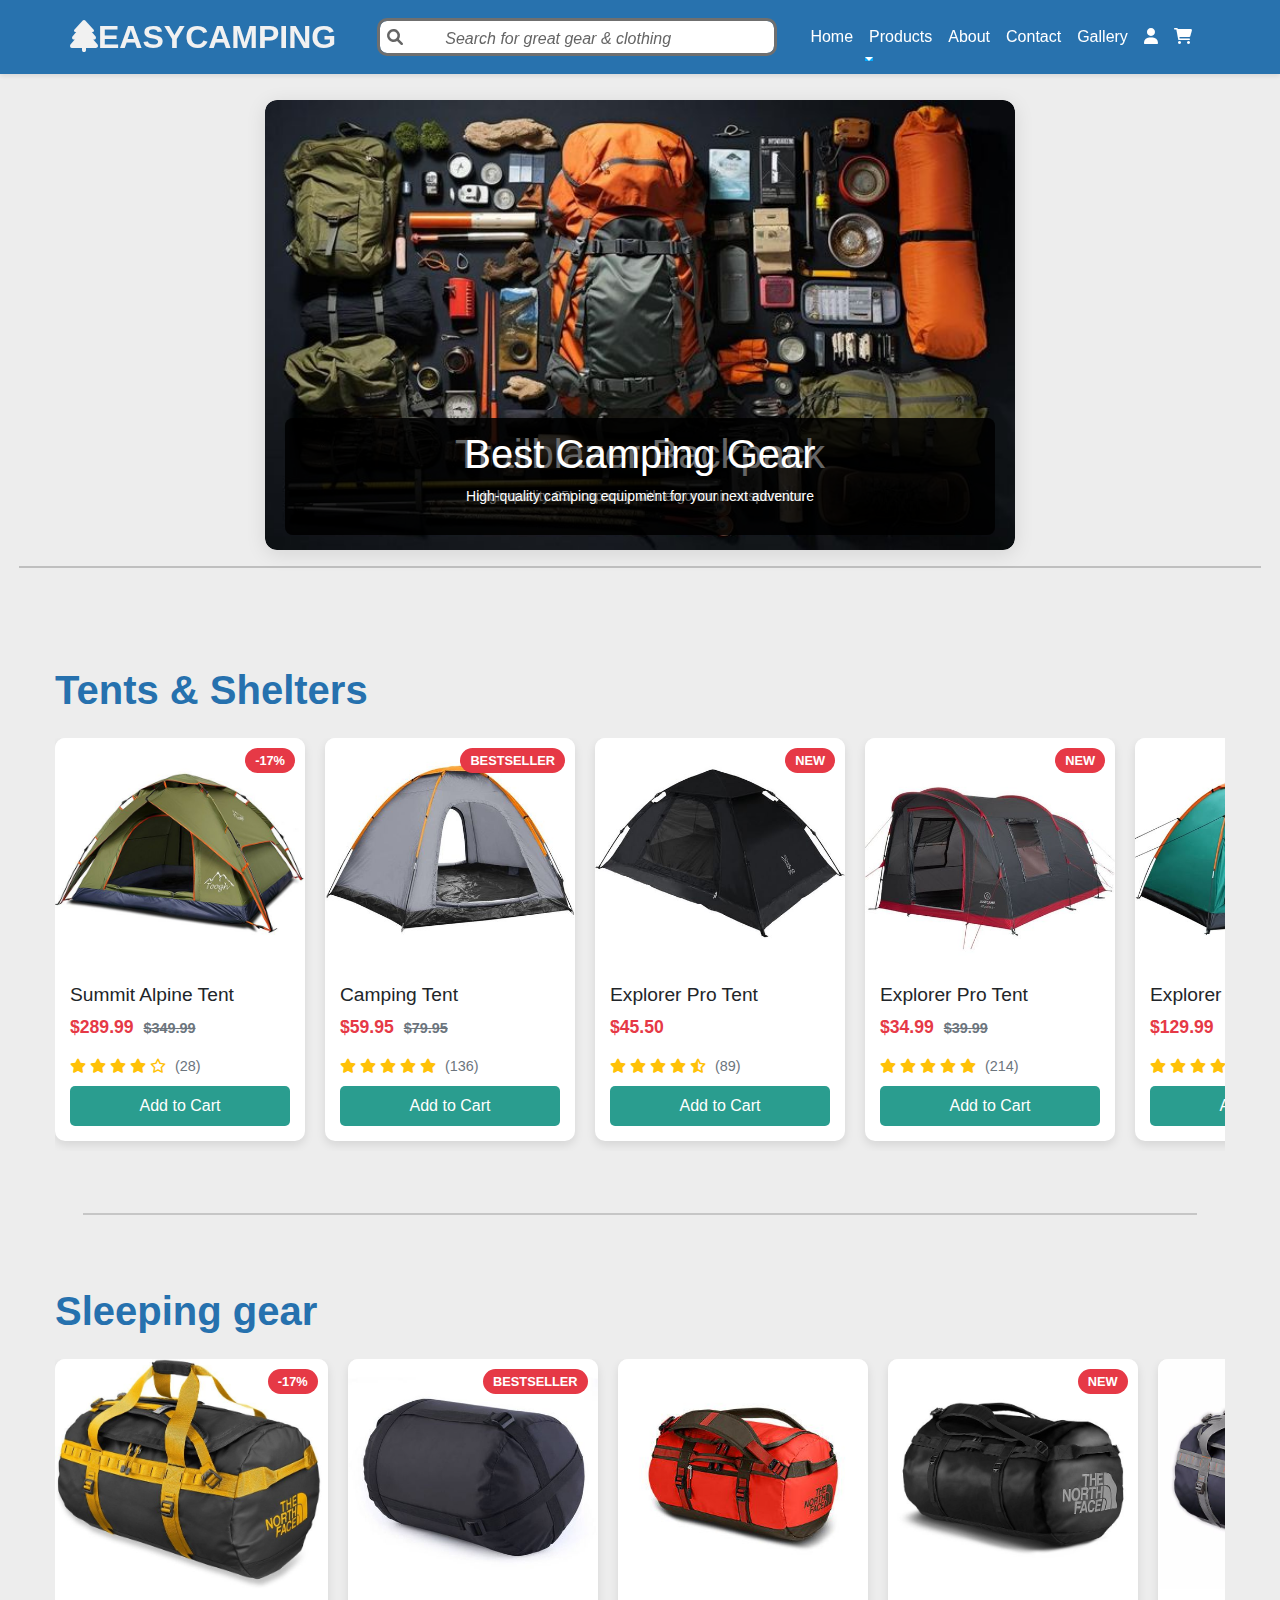
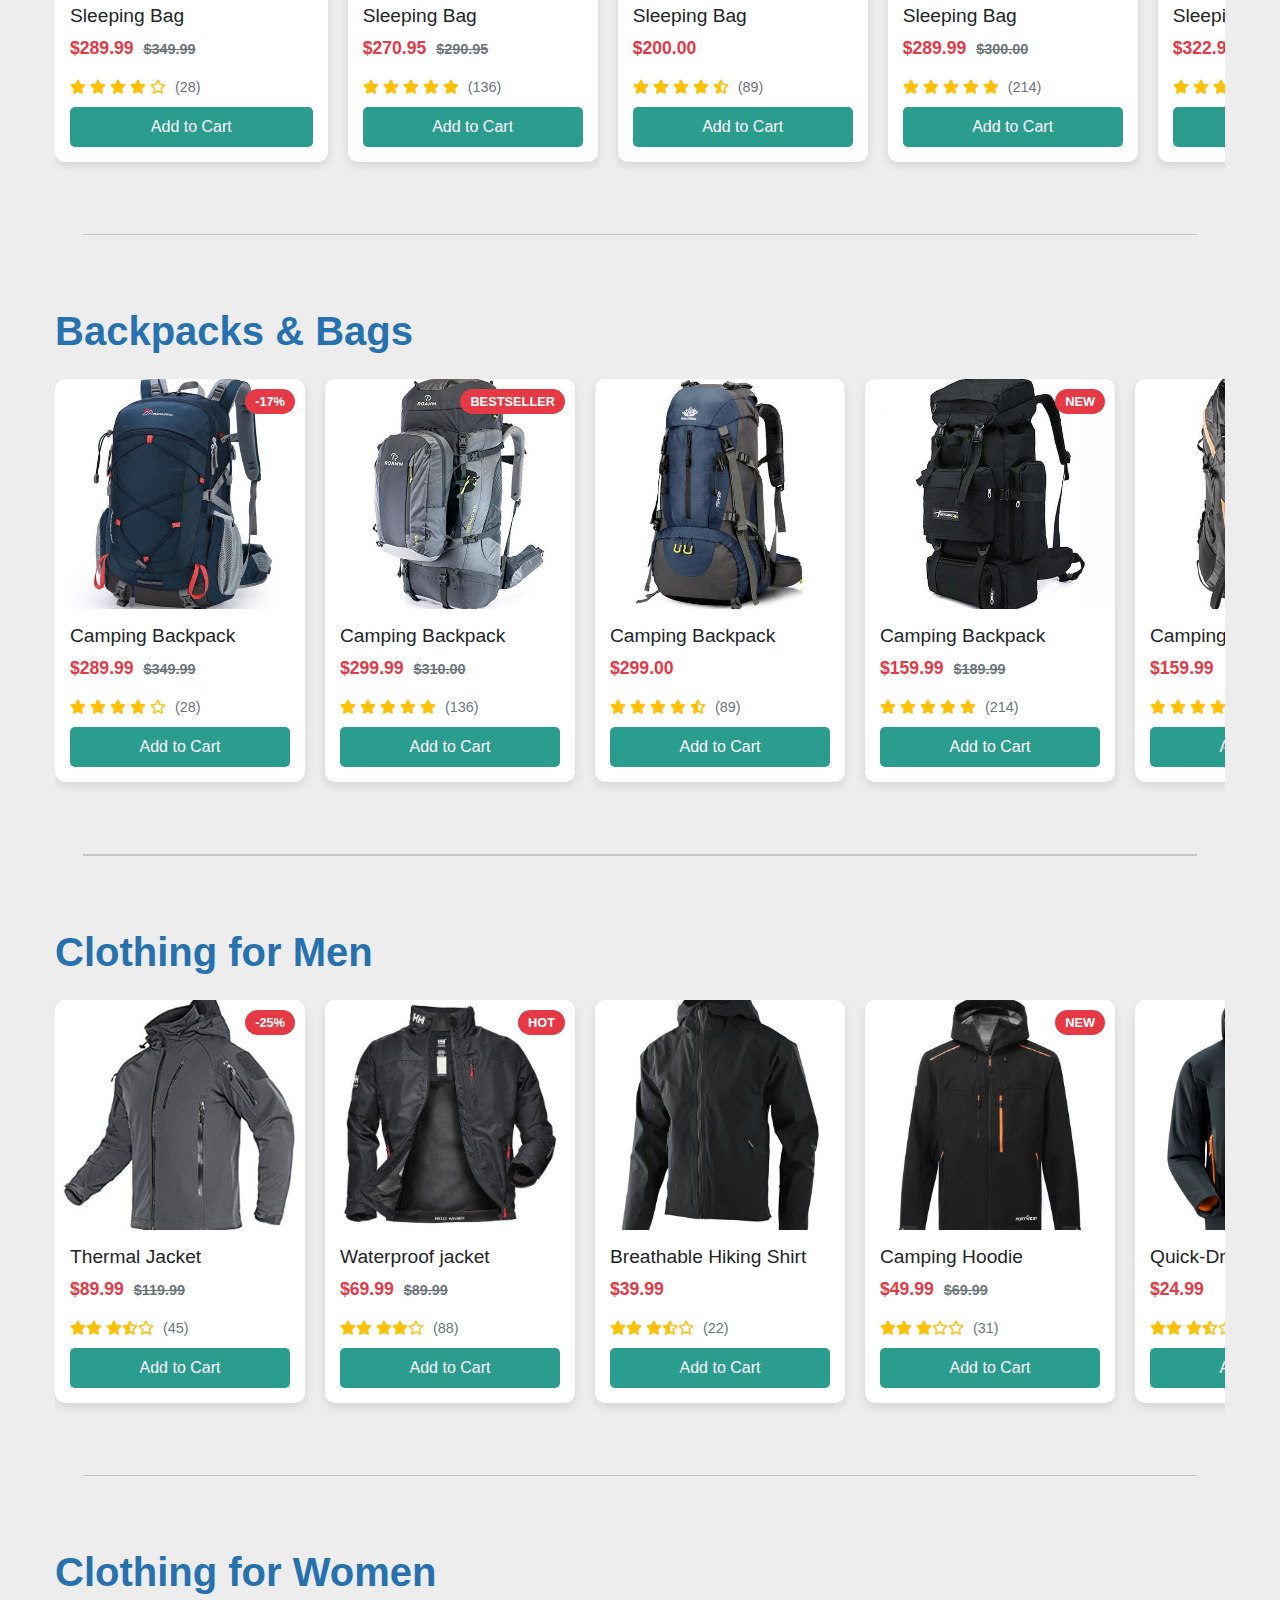
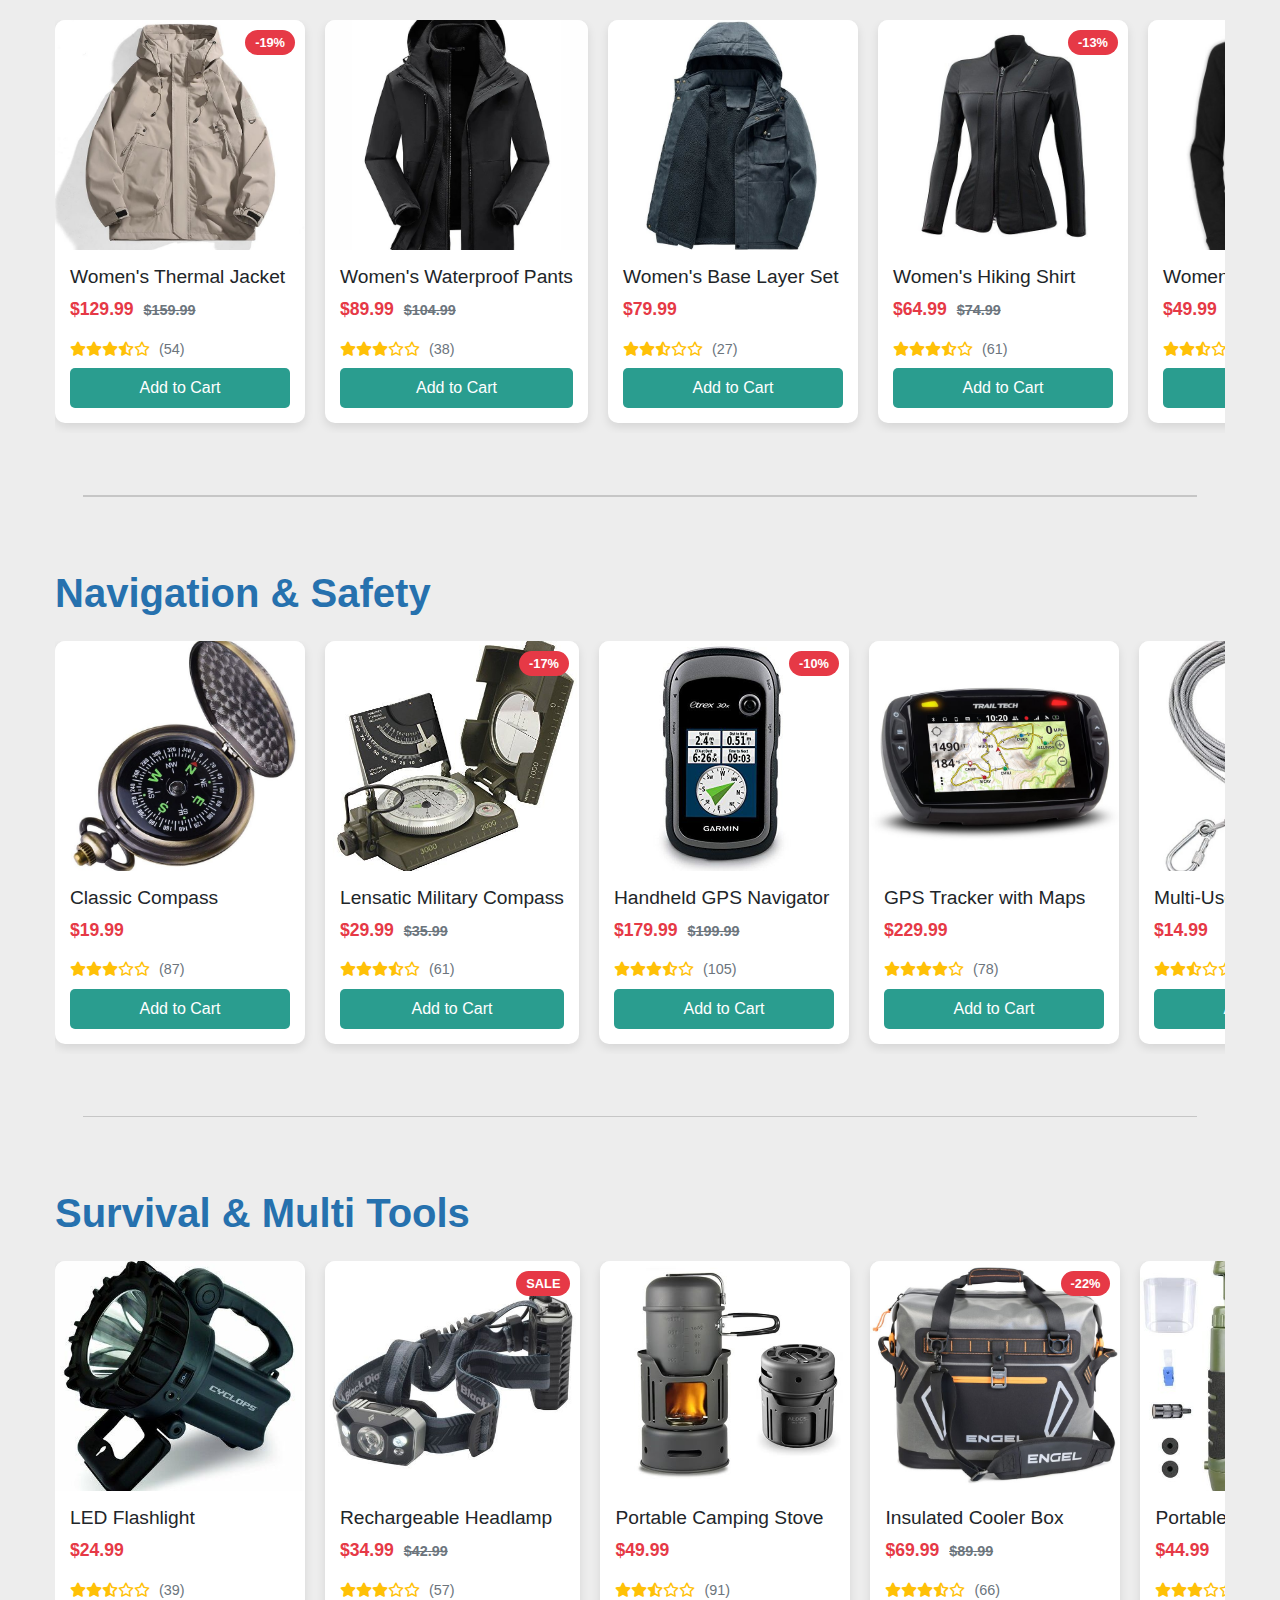
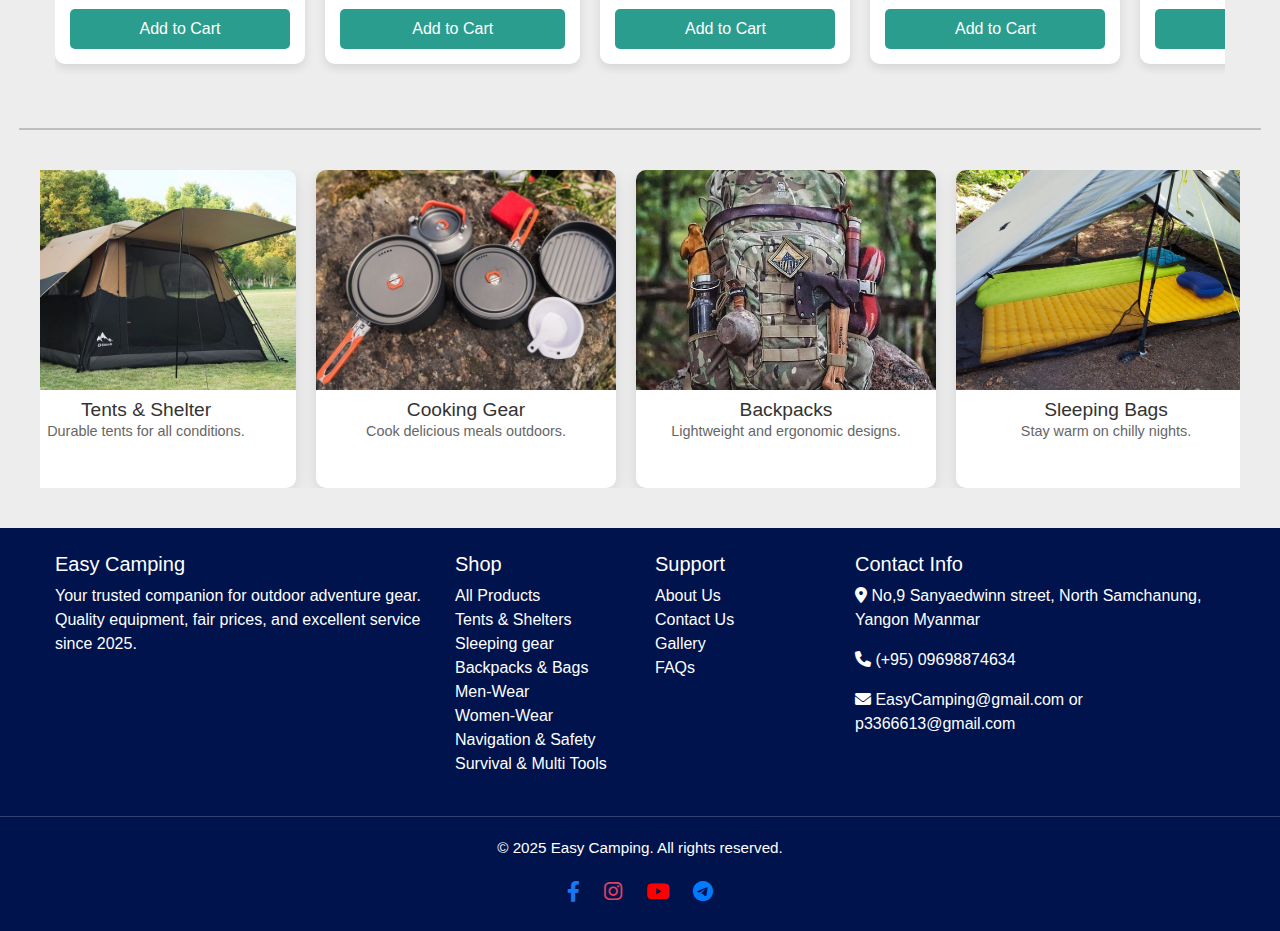
<file: Sale&Product.html>
<!DOCTYPE html>
<html lang="en">
<head>
    <meta charset="utf-8">
    <meta name="viewport" content="width=device-width, initial-scale=1">
    <title>Product</title>
    <link rel="stylesheet" href="css/bootstrap.min.css">
    <link rel="stylesheet" href="https://cdnjs.cloudflare.com/ajax/libs/font-awesome/6.0.0-beta3/css/all.min.css">
    <link rel="stylesheet" href="style.css">
</head>
<body>
                         <!-- Navbar -->
                            <nav class="navbar navbar-expand-lg navbar-light bg-light fixed-top">
                                <div class="container">
                                    <a class="navbar-brand" href="#">  <i class="fas fa-tree me-2"></i>EASYCAMPING</a>
                        
                                <form class="d-flex search-bar">
                                        <div class="input-wrapper">
                                            <input class="form-control" type="search" placeholder="Search for great gear & clothing" aria-label="Search">
                                            <i class="fas fa-search search-icon"></i>
                                        </div>
                                    </form>
                        
                                    <button class="navbar-toggler" type="button" data-bs-toggle="collapse" data-bs-target="#navbarNav" aria-controls="navbarNav" aria-expanded="false" aria-label="Toggle navigation">
                                        <span class="navbar-toggler-icon"></span>
                                    </button>
                                    <div class="collapse navbar-collapse" id="navbarNav">
                                        <ul class="navbar-nav ms-auto">
                                            <li class="nav-item">
                                                <a class="nav-link " href="index.html">Home</a>
                                            </li>
                                            <!-- Dropdown for Products -->
                        
                                            <li class="nav-item dropdown">
                                                <a class="nav-link dropdown-toggle active" href="Sale&Product.html"  id="navbarDropdown" role="button" data-bs-toggle="dropdown" aria-expanded="false">
                                                    Products
                                                </a>
                                                <ul class="dropdown-menu" aria-labelledby="navbarDropdown">
                                                    <li><a class="dropdown-item" href="Sale&Product.html">All Products</a></li>
                                                    <li><a class="dropdown-item" href="Sale&Product.html#camping-tent">Tents & Shelters</a></li>
                                                    <li><a class="dropdown-item" href="Sale&Product.html#sleeping-gear">Sleeping gear</a></li>
                                                    <li><a class="dropdown-item" href="Sale&Product.html#camping-backpack">Backpacks & Bags</a></li>
                                                    <li><a class="dropdown-item" href="Sale&Product.html#clothing-men">Men-Wear</a></li>
                                                    <li><a class="dropdown-item" href="Sale&Product.html#clothing-women">Women-Wear</a></li>
                                                    <li><a class="dropdown-item" href="Sale&Product.html#camping-safety">Navigation & Safety</a></li>
                                                    <li><a class="dropdown-item" href="Sale&Product.html#survival-tools">Survival & Multi Tools</a></li>
                                                    <li><hr class="dropdown-divider"></li>
                                                    
                                                </ul>
                                            </li>
                        
                                            
                                            <li class="nav-item">
                                                <a class="nav-link" href="aboutus.html">About</a>
                                            </li>
                                            <li class="nav-item">
                                                <a class="nav-link" href="contact.html">Contact</a>
                                            </li>
                                            <li class="nav-item">
                                                <a class="nav-link" href="Gallery.html">Gallery</a>
                                            </li>
                                        
                                            <!-- Cart & Profile Icons (Font Awesome) -->
                                            <li class="nav-item ms-3" id="User-icon">
                                                <a class="nav-link" href="Login.html">
                                                    <i class="fas fa-user"></i>
                                                </a>
                                            </li>
                                            <li class="nav-item ms-3" id="Cart-icon">
                                                <a class="nav-link" href="cart.html">
                                                    <i class="fas fa-shopping-cart"></i>
                                                    <span class="cart-badge">0</span> 
                                                </a>
                                            </li>
                                        </ul>
                                    </div>
                                </div>
                            </nav>

                            <div class="carousel-section" id="carousel-section">
                                <div class="carousel-wrapper">
                                    <!-- Slide 1 -->
                                    <div class="carousel-slide show">
                                        <img src="Images/backhik11.jpg" alt="Camping Backpack">
                                        <div class="carousel-caption">
                                            <h1>Trailblazer Backpack</h1>
                                            <p>High-quality 65L capacity with ergonomic suspension</p>
                                        </div>
                                    </div>
                                
                                
                                    <!-- Slide 2 -->
                                    <div class="carousel-slide show">
                                        <img src="Images/camptool3.jpg" alt="Camping Gear">
                                        <div class="carousel-caption">
                                            <h1>Best Camping Gear</h1>
                                            <p>High-quality camping equipment for your next adventure</p>
                                        </div>
                                    </div>
                                    
                            
                                    <!-- Slide 3 -->
                                    <div class="carousel-slide">
                                        <img src="Images/tent9.jpg" alt="Tent Gear">
                                        <div class="carousel-caption">
                                            <h1>Comfort in Every Tent</h1>
                                            <p>Choose tents designed for real explorers</p>
                                        </div>
                                    </div>
                            
                                    <!-- Slide 4 -->
                                    <div class="carousel-slide">
                                        <img src="Images/sleepb11.jpg" alt="Campfire">
                                        <div class="carousel-caption">
                                            <h1>Arctic Sleeping Bag</h1>
                                            <p>Rated for -20°F with premium insulation</p>
                                        </div>
                                    </div>
                            
                                    <!-- Slide 5 -->
                                    <div class="carousel-slide">
                                        <img src="Images/cstove3.jpg" alt="Tent Gear">
                                        <div class="carousel-caption">
                                            <h1>Compact Camp Stove</h1>
                                            <p>Ultralight stove with wind protection</p>
                                        </div>
                                    </div>
                            
                                    <!-- Slide 6 -->
                                    <div class="carousel-slide">
                                        <img src="Images/slight1.jpg" alt="Tent Gear">
                                        <div class="carousel-caption">
                                            <h1>Outdoor Headlamp</h1>
                                            <p>Stay hands-free and illuminated with this powerful LED headlamp</p>
                                        </div>
                                    </div>

                                     <!-- Slide 7 -->
                                    <div class="carousel-slide">
                                        <img src="Images/bino3.jpg" alt="Tent Gear">
                                        <div class="carousel-caption">
                                            <h1> high-powered binoculars</h1>
                                            <p>Perfect for wildlife watching, birding, or scenic landscapes. </p>
                                        </div>
                                    </div>
                                </div>
                            </div>
                            <hr class="custom-hr1">
                
                         <!-- Scrollable Product Row1-->
                            <div class= "scrollable-products1 py-5"> 
                                        <div class="container">
                                                    <h2 class="mb-4" id="camping-tent">Tents & Shelters</h2>
                                                    <div class="product-scroller">
                                                        <div class="product-row">
                                                            
                                                        <div class="product-card1" data-id="9" data-name="Explorer Pro Tent" data-price="289.99" data-image="Images/tent1.jpg">
                                                                <img src="Images/tent1.jpg" alt="4-Season Camping Tent">
                                                                <div class="product-info">
                                                                    <h3>Summit Alpine Tent</h3>
                                                                    <p class="price">$289.99 <span class="original">$349.99</span></p>
                                                                    <div class="rating">
                                                                        <i class="fas fa-star"></i>
                                                                        <i class="fas fa-star"></i>
                                                                        <i class="fas fa-star"></i>
                                                                        <i class="fas fa-star"></i>
                                                                        <i class="far fa-star"></i>
                                                                        <span>(28)</span>
                                                                    </div>
                                                                    <button class="add-to-cart">Add to Cart</button>
                                                                </div>
                                                                <div class="sale-badge">-17%</div>
                                                            </div>
                                                            
                                                        
                                                            <div class="product-card1" data-id="1 0" data-name="Explorer Pro Tent" data-price="59.99" data-image="Images/tent2.jpg">
                                                                <img src="Images/tent2.jpg" alt="Camping Tent">
                                                                <div class="product-info">
                                                                    <h3>Camping Tent</h3>
                                                                    <p class="price">$59.95 <span class="original">$79.95</span></p>
                                                                    <div class="rating">
                                                                        <i class="fas fa-star"></i>
                                                                        <i class="fas fa-star"></i>
                                                                        <i class="fas fa-star"></i>
                                                                        <i class="fas fa-star"></i>
                                                                        <i class="fas fa-star"></i>
                                                                        <span>(136)</span>
                                                                    </div>
                                                                    <button class="add-to-cart">Add to Cart</button>
                                                                </div>
                                                                <div class="sale-badge">BESTSELLER</div>
                                                            </div>
                                                            
                                                        
                                                            <div class="product-card1" data-id="11" data-name="Explorer Pro Tent" data-price="45.99" data-image="Images/tent3.jpg">
                                                                <img src="Images/tent3.jpg" alt="Explorer Pro Tent">
                                                                <div class="product-info">
                                                                    <h3>Explorer Pro Tent</h3>
                                                                    <p class="price">$45.50</p>
                                                                    <div class="rating">
                                                                        <i class="fas fa-star"></i>
                                                                        <i class="fas fa-star"></i>
                                                                        <i class="fas fa-star"></i>
                                                                        <i class="fas fa-star"></i>
                                                                        <i class="fas fa-star-half-alt"></i>
                                                                        <span>(89)</span>
                                                                    </div>
                                                                    <button class="add-to-cart">Add to Cart</button>
                                                                </div>
                                                                <div class="sale-badge">NEW</div>
                                                            </div>
                                                            
                                                        
                                                            <div class="product-card1" data-id="12" data-name="Explorer Pro Tent" data-price="34.99" data-image="Images/tent4.jpg">
                                                                <img src="Images/tent4.jpg" alt="Explorer Pro Tent">
                                                                <div class="product-info">
                                                                    <h3>Explorer Pro Tent</h3>
                                                                    <p class="price">$34.99 <span class="original">$39.99</span></p>
                                                                    <div class="rating">
                                                                        <i class="fas fa-star"></i>
                                                                        <i class="fas fa-star"></i>
                                                                        <i class="fas fa-star"></i>
                                                                        <i class="fas fa-star"></i>
                                                                        <i class="fas fa-star"></i>
                                                                        <span>(214)</span>
                                                                    </div>
                                                                    <button class="add-to-cart">Add to Cart</button>
                                                                </div>
                                                                <div class="sale-badge">NEW</div>
                                                            </div>
                                                            
                                                        
                                                            <div class="product-card1" data-id="13" data-name="Explorer Pro Tent" data-price="129.99" data-image="Images/tent5.jpg">
                                                                <img src="Images/tent5.jpg" alt="Explorer Pro Tent">
                                                                <div class="product-info">
                                                                    <h3>Explorer Pro Tent</h3>
                                                                    <p class="price">$129.99</p>
                                                                    <div class="rating">
                                                                        <i class="fas fa-star"></i>
                                                                        <i class="fas fa-star"></i>
                                                                        <i class="fas fa-star"></i>
                                                                        <i class="fas fa-star"></i>
                                                                        <i class="far fa-star"></i>
                                                                        <span>(42)</span>
                                                                    </div>
                                                                    <button class="add-to-cart">Add to Cart</button>
                                                                </div>
                                                                <div class="sale-badge">NEW</div>
                                                            </div>
                                                            
                                                            <!-- Product Card 6 -->
                                                            <div class="product-card1" data-id="14" data-name="Explorer Pro Tent" data-price="159.99" data-image="Images/tent6.jpg">
                                                                <img src="Images/tent6.jpg" alt="Explorer Pro Tent">
                                                                <div class="product-info">
                                                                    <h3>Explorer Pro Tent</h3>
                                                                    <p class="price">$159.99 <span class="original">$189.99</span></p>
                                                                    <div class="rating">
                                                                        <i class="fas fa-star"></i>
                                                                        <i class="fas fa-star"></i>
                                                                        <i class="fas fa-star"></i>
                                                                        <i class="fas fa-star"></i>
                                                                        <i class="fas fa-star-half-alt"></i>
                                                                        <span>(73)</span>
                                                                    </div>
                                                                    <button class="add-to-cart">Add to Cart</button>
                                                                </div>
                                                                <div class="sale-badge">-16%</div>
                                                            </div>

                                                            <!-- Product Card 7 -->
                                                            <div class="product-card1" data-id="15" data-name="Explorer Pro Tent" data-price="179.99" data-image="Images/tent7.jpg">
                                                                <img src="Images/tent7.jpg" alt="Family camping tent">
                                                                <div class="product-info">
                                                                    <h3>Family camping tent</h3>
                                                                    <p class="price">$179.99 <span class="original">$199.99</span></p>
                                                                    <div class="rating">
                                                                        <i class="fas fa-star"></i>
                                                                        <i class="fas fa-star"></i>
                                                                        <i class="fas fa-star"></i>
                                                                        <i class="fas fa-star"></i>
                                                                        <i class="fas fa-star-half-alt"></i>
                                                                        <span>(73)</span>
                                                                    </div>
                                                                    <button class="add-to-cart">Add to Cart</button>
                                                                </div>
                                                                <div class="sale-badge">-4%</div>
                                                            </div>

                                                            
                                                            <div class="product-card1" data-id="15" data-name="Explorer Pro Tent" data-price="159.99" data-image="Images/tent8.jpg">
                                                                <img src="Images/tent8.jpg" alt="Hiking Backpack">
                                                                <div class="product-info">
                                                                    <h3>camping tent</h3>
                                                                    <p class="price">$159.99 <span class="original">$189.99</span></p>
                                                                    <div class="rating">
                                                                        <i class="fas fa-star"></i>
                                                                        <i class="fas fa-star"></i>
                                                                        <i class="fas fa-star"></i>
                                                                        <i class="fas fa-star"></i>
                                                                        <i class="fas fa-star-half-alt"></i>
                                                                        <span>(73)</span>
                                                                    </div>
                                                                    <button class="add-to-cart">Add to Cart</button>
                                                                </div>
                                                                <div class="sale-badge">-8%</div>
                                                            </div>

                                                        </div>
                                                    </div>
                                        </div>
                            </div>
                           
                            <hr class="custom-hr">
                         <!-- Scrollable Product Row2-->
                            <div class="scrollable-products py-5">
                                <div class="container">
                                    <h2 class="mb-4" id="sleeping-gear">Sleeping gear</h2>
                                    <div class="product-scroller">
                                        <div class="product-row">
                                            <!-- Product Card 1 -->
                                            <div class="product-card1" data-id="16" data-name="Sleeping Bag" data-price="289.99" data-image="Images/sleepb7.jpg">
                                                <img src="Images/sleepb7.jpg" alt="sleeping bag">
                                                <div class="product-info">
                                                    <h3>Sleeping Bag</h3>
                                                    <p class="price">$289.99 <span class="original">$349.99</span></p>
                                                    <div class="rating">
                                                        <i class="fas fa-star"></i>
                                                        <i class="fas fa-star"></i>
                                                        <i class="fas fa-star"></i>
                                                        <i class="fas fa-star"></i>
                                                        <i class="far fa-star"></i>
                                                        <span>(28)</span>
                                                    </div>
                                                    <button class="add-to-cart">Add to Cart</button>
                                                </div>
                                                <div class="sale-badge">-17%</div>
                                            </div>
                                            
                                            <!-- Product Card 2 -->
                                            <div class="product-card1" data-id="17" data-name="Sleeping Bag" data-price="270.95" data-image="Images/sleepb2.jpg">
                                                <img src="Images/sleepb2.jpg" alt="Sleeping Bag">
                                                <div class="product-info">
                                                    <h3>Sleeping Bag</h3>
                                                    <p class="price">$270.95 <span class="original">$290.95</span></p>
                                                    <div class="rating">
                                                        <i class="fas fa-star"></i>
                                                        <i class="fas fa-star"></i>
                                                        <i class="fas fa-star"></i>
                                                        <i class="fas fa-star"></i>
                                                        <i class="fas fa-star"></i>
                                                        <span>(136)</span>
                                                    </div>
                                                    <button class="add-to-cart">Add to Cart</button>
                                                </div>
                                                <div class="sale-badge">BESTSELLER</div>
                                            </div>
                                            
                                            <!-- Product Card 3 -->
                                            <div class="product-card1" data-id="18" data-name="Sleeping Bag" data-price="200.00" data-image="Images/sleepb9.jpg">
                                                <img src="Images/sleepb9.jpg" alt="Sleeping Bag">
                                                <div class="product-info">
                                                    <h3>Sleeping Bag</h3>
                                                    <p class="price">$200.00</p>
                                                    <div class="rating">
                                                        <i class="fas fa-star"></i>
                                                        <i class="fas fa-star"></i>
                                                        <i class="fas fa-star"></i>
                                                        <i class="fas fa-star"></i>
                                                        <i class="fas fa-star-half-alt"></i>
                                                        <span>(89)</span>
                                                    </div>
                                                    <button class="add-to-cart">Add to Cart</button>
                                                </div>
                                            </div>
                                            
                                            <!-- Product Card 4 -->
                                            <div class="product-card1" data-id="19" data-name="Sleeping Bag" data-price="289.99" data-image="Images/sleepb8.jpg">
                                                <img src="Images/sleepb8.jpg" alt="Sleeping Bag">
                                                <div class="product-info">
                                                    <h3>Sleeping Bag</h3>
                                                    <p class="price">$289.99 <span class="original">$300.00</span></p>
                                                    <div class="rating">
                                                        <i class="fas fa-star"></i>
                                                        <i class="fas fa-star"></i>
                                                        <i class="fas fa-star"></i>
                                                        <i class="fas fa-star"></i>
                                                        <i class="fas fa-star"></i>
                                                        <span>(214)</span>
                                                    </div>
                                                    <button class="add-to-cart">Add to Cart</button>
                                                </div>
                                                <div class="sale-badge">NEW</div>
                                            </div>
                                            
                                            <!-- Product Card 5 -->
                                            <div class="product-card1" data-id="20" data-name="Sleeping Bag" data-price="322.99" data-image="Images/sleepb12.jpg">
                                                <img src="Images/sleepb12.jpg" alt="Sleeping Bag">
                                                <div class="product-info">
                                                    <h3>Sleeping Bag</h3>
                                                    <p class="price">$322.99</p>
                                                    <div class="rating">
                                                        <i class="fas fa-star"></i>
                                                        <i class="fas fa-star"></i>
                                                        <i class="fas fa-star"></i>
                                                        <i class="fas fa-star"></i>
                                                        <i class="far fa-star"></i>
                                                        <span>(42)</span>
                                                    </div>
                                                    <button class="add-to-cart">Add to Cart</button>
                                                </div>
                                            </div>
                                            
                                            <!-- Product Card 6 -->
                                            <div class="product-card1" data-id="21" data-name="Sleeping Bag" data-price="299.99" data-image="Images/sleepb18.jpg">
                                                <img src="Images/sleepb18.jpg" alt="Sleeping Bag">
                                                <div class="product-info">
                                                    <h3>Sleeping Bag</h3>
                                                    <p class="price">$299.99 <span class="original">$299.99</span></p>
                                                    <div class="rating">
                                                        <i class="fas fa-star"></i>
                                                        <i class="fas fa-star"></i>
                                                        <i class="fas fa-star"></i>
                                                        <i class="fas fa-star"></i>
                                                        <i class="fas fa-star-half-alt"></i>
                                                        <span>(73)</span>
                                                    </div>
                                                    <button class="add-to-cart">Add to Cart</button>
                                                </div>
                                                <div class="sale-badge">-16%</div>
                                            </div>

                                             <!-- Product Card 7 -->
                                            <div class="product-card1" data-id="22" data-name="Sleeping Bag" data-price="289.99" data-image="Images/sleepb14.jpg">
                                                <img src="Images/sleepb14.jpg" alt="Hiking Backpack">
                                                <div class="product-info">
                                                    <h3>Sleeping Bag</h3>
                                                    <p class="price">$289.99 <span class="original">$299.99</span></p>
                                                    <div class="rating">
                                                        <i class="fas fa-star"></i>
                                                        <i class="fas fa-star"></i>
                                                        <i class="fas fa-star"></i>
                                                        <i class="fas fa-star"></i>
                                                        <i class="fas fa-star-half-alt"></i>
                                                        <span>(73)</span>
                                                    </div>
                                                    <button class="add-to-cart">Add to Cart</button>
                                                </div>
                                                <div class="sale-badge">-16%</div>
                                            </div>

                                             <!-- Product Card 8 -->
                                            <div class="product-card1" data-id="23" data-name="Sleeping Bag" data-price="400.00" data-image="Images/sleepb15.jpg">
                                                <img src="Images/sleepb15.jpg" alt="Hiking Backpack">
                                                <div class="product-info">
                                                    <h3>Sleeping Bag</h3>
                                                    <p class="price">$400.00 <span class="original">$420.00</span></p>
                                                    <div class="rating">
                                                        <i class="fas fa-star"></i>
                                                        <i class="fas fa-star"></i>
                                                        <i class="fas fa-star"></i>
                                                        <i class="fas fa-star"></i>
                                                        <i class="fas fa-star-half-alt"></i>
                                                        <span>(73)</span>
                                                    </div>
                                                    <button class="add-to-cart">Add to Cart</button>
                                                </div>
                                                <div class="sale-badge">-16%</div>
                                            </div>

                                        </div>
                                    </div>
                                  
                            </div>
                            </div>
                            <hr class="custom-hr">

                         <!-- Scrollable Product Row3-->
                            <div class="scrollable-products py-5">
                                <div class="container">
                                    <h2 class="mb-4" id="camping-backpack">Backpacks & Bags</h2>
                                    <div class="product-scroller">
                                        <div class="product-row">
                                            <!-- Product Card 1 -->
                                            <div class="product-card1" data-id="24" data-name="Camping backpack" data-price="289.99" data-image="Images/backp7.jpg">
                                                <img src="Images/backp7.jpg" alt="4-Season Camping Tent">
                                                <div class="product-info">
                                                    <h3>Camping Backpack</h3>
                                                    <p class="price">$289.99 <span class="original">$349.99</span></p>
                                                    <div class="rating">
                                                        <i class="fas fa-star"></i>
                                                        <i class="fas fa-star"></i>
                                                        <i class="fas fa-star"></i>
                                                        <i class="fas fa-star"></i>
                                                        <i class="far fa-star"></i>
                                                        <span>(28)</span>
                                                    </div>
                                                    <button class="add-to-cart">Add to Cart</button>
                                                </div>
                                                <div class="sale-badge">-17%</div>
                                            </div>
                                            
                                            <!-- Product Card 2 -->
                                            <div class="product-card1" data-id="25" data-name="Sleeping Bag" data-price="299.99" data-image="Images/backp4.jpg">
                                                <img src="Images/backp4.jpg" alt="Foldable Camp Chair">
                                                <div class="product-info">
                                                    <h3>Camping Backpack</h3>
                                                    <p class="price">$299.99 <span class="original">$310.00</span></p>
                                                    <div class="rating">
                                                        <i class="fas fa-star"></i>
                                                        <i class="fas fa-star"></i>
                                                        <i class="fas fa-star"></i>
                                                        <i class="fas fa-star"></i>
                                                        <i class="fas fa-star"></i>
                                                        <span>(136)</span>
                                                    </div>
                                                    <button class="add-to-cart">Add to Cart</button>
                                                </div>
                                                <div class="sale-badge">BESTSELLER</div>
                                            </div>
                                            
                                            <!-- Product Card 3 -->
                                            <div class="product-card1" data-id="26" data-name="Sleeping Bag" data-price="299.99" data-image="Images/backp5.jpg">
                                                <img src="Images/backp5.jpg" alt="Portable Camping Stove">
                                                <div class="product-info">
                                                    <h3>Camping Backpack</h3>
                                                    <p class="price">$299.00</p>
                                                    <div class="rating">
                                                        <i class="fas fa-star"></i>
                                                        <i class="fas fa-star"></i>
                                                        <i class="fas fa-star"></i>
                                                        <i class="fas fa-star"></i>
                                                        <i class="fas fa-star-half-alt"></i>
                                                        <span>(89)</span>
                                                    </div>
                                                    <button class="add-to-cart">Add to Cart</button>
                                                </div>
                                            </div>
                                            
                                            <!-- Product Card 4 -->
                                            <div class="product-card1" data-id="27" data-name="Sleeping Bag" data-price="159.99" data-image="Images/backp8.jpg">
                                                <img src="Images/backp8.jpg" alt="LED Camping Lantern">
                                                <div class="product-info">
                                                    <h3>Camping Backpack</h3>
                                                    <p class="price">$159.99 <span class="original">$189.99</span></p>
                                                    <div class="rating">
                                                        <i class="fas fa-star"></i>
                                                        <i class="fas fa-star"></i>
                                                        <i class="fas fa-star"></i>
                                                        <i class="fas fa-star"></i>
                                                        <i class="fas fa-star"></i>
                                                        <span>(214)</span>
                                                    </div>
                                                    <button class="add-to-cart">Add to Cart</button>
                                                </div>
                                                <div class="sale-badge">NEW</div>
                                            </div>
                                            
                                            <!-- Product Card 5 -->
                                            <div class="product-card1" data-id="28" data-name="Sleeping Bag" data-price="159.99" data-image="Images/backp12.jpg">
                                                <img src="Images/backp12.jpg" alt="Hiking Boots">
                                                <div class="product-info">
                                                    <h3>Camping Backpack</h3>
                                                    <p class="price">$159.99</p>
                                                    <div class="rating">
                                                        <i class="fas fa-star"></i>
                                                        <i class="fas fa-star"></i>
                                                        <i class="fas fa-star"></i>
                                                        <i class="fas fa-star"></i>
                                                        <i class="far fa-star"></i>
                                                        <span>(42)</span>
                                                    </div>
                                                    <button class="add-to-cart">Add to Cart</button>
                                                </div>
                                            </div>
                                            
                                            <!-- Product Card 6 -->
                                            <div class="product-card1" data-id="29" data-name="Sleeping Bag" data-price="159.99" data-image="Images/backp15.jpg">
                                                <img src="Images/backp15.jpg" alt="Hiking Backpack">
                                                <div class="product-info">
                                                    <h3>Camping Bag</h3>
                                                    <p class="price">$159.99 <span class="original">$189.99</span></p>
                                                    <div class="rating">
                                                        <i class="fas fa-star"></i>
                                                        <i class="fas fa-star"></i>
                                                        <i class="fas fa-star"></i>
                                                        <i class="fas fa-star"></i>
                                                        <i class="fas fa-star-half-alt"></i>
                                                        <span>(73)</span>
                                                    </div>
                                                    <button class="add-to-cart">Add to Cart</button>
                                                </div>
                                                <div class="sale-badge">-16%</div>
                                            </div>

                                             <!-- Product Card 7 -->
                                            <div class="product-card1" data-id="30" data-name="Sleeping Bag" data-price="159.99" data-image="Images/backp18.jpg">
                                                <img src="Images/backp18.jpg" alt="Hiking Backpack">
                                                <div class="product-info">
                                                    <h3>Camping Bag</h3>
                                                    <p class="price">$159.99 <span class="original">$189.99</span></p>
                                                    <div class="rating">
                                                        <i class="fas fa-star"></i>
                                                        <i class="fas fa-star"></i>
                                                        <i class="fas fa-star"></i>
                                                        <i class="fas fa-star"></i>
                                                        <i class="fas fa-star-half-alt"></i>
                                                        <span>(73)</span>
                                                    </div>
                                                    <button class="add-to-cart">Add to Cart</button>
                                                </div>
                                                <div class="sale-badge">-16%</div>
                                            </div>

                                             <!-- Product Card 8 -->
                                            <div class="product-card1" data-id="31" data-name="Sleeping Bag" data-price="159.99" data-image="Images/backp19.jpg">
                                                <img src="Images/backp19.jpg" alt="Hiking Backpack">
                                                <div class="product-info">
                                                    <h3>Camping Backpack</h3>
                                                    <p class="price">$159.99 <span class="original">$189.99</span></p>
                                                    <div class="rating">
                                                        <i class="fas fa-star"></i>
                                                        <i class="fas fa-star"></i>
                                                        <i class="fas fa-star"></i>
                                                        <i class="fas fa-star"></i>
                                                        <i class="fas fa-star-half-alt"></i>
                                                        <span>(73)</span>
                                                    </div>
                                                    <button class="add-to-cart">Add to Cart</button>
                                                </div>
                                                <div class="sale-badge">-16%</div>
                                            </div>

                                        </div>
                                    </div>
                                </div>
                            </div>

                            <hr class="custom-hr">
                         <!-- Scrollable Product Row4-->
                            <div class="scrollable-products py-5">
                                <div class="container">
                                    <h2 class="mb-4" id="clothing-men">Clothing for Men</h2>
                                    <div class="product-scroller">
                                        <div class="product-row">
                            
                                            <!-- Product Card 1 -->
                                            <div class="product-card1" data-id="32" data-name="Thermal Jacket" data-price="89.99" data-image="Images/cmen8.jpg">
                                                <img src="Images/cmen8.jpg" alt="Thermal Jacket">
                                                <div class="product-info">
                                                    <h3>Thermal Jacket</h3>
                                                    <p class="price">$89.99 <span class="original">$119.99</span></p>
                                                    <div class="rating">
                                                        <i class="fas fa-star"></i><i class="fas fa-star"></i>
                                                        <i class="fas fa-star"></i><i class="fas fa-star-half-alt"></i><i class="far fa-star"></i>
                                                        <span>(45)</span>
                                                    </div>
                                                    <button class="add-to-cart">Add to Cart</button>
                                                </div>
                                                <div class="sale-badge">-25%</div>
                                            </div>
                            
                                            <!-- Product Card 2 -->
                                            <div class="product-card1" data-id="33" data-name="Waterproof jacket" data-price="69.99" data-image="Images/cmen7.jpg">
                                                <img src="Images/cmen7.jpg" alt="Waterproof Pants">
                                                <div class="product-info">
                                                    <h3>Waterproof jacket</h3>
                                                    <p class="price">$69.99 <span class="original">$89.99</span></p>
                                                    <div class="rating">
                                                        <i class="fas fa-star"></i><i class="fas fa-star"></i>
                                                        <i class="fas fa-star"></i><i class="fas fa-star"></i><i class="far fa-star"></i>
                                                        <span>(88)</span>
                                                    </div>
                                                    <button class="add-to-cart">Add to Cart</button>
                                                </div>
                                                <div class="sale-badge">HOT</div>
                                            </div>
                            
                                            <!-- Product Card 3 -->
                                            <div class="product-card1" data-id="34" data-name="Breathable Hiking Shirt" data-price="39.99" data-image="Images/cmen17.jpg">
                                                <img src="Images/cmen17.jpg" alt="Hiking Shirt">
                                                <div class="product-info">
                                                    <h3>Breathable Hiking Shirt</h3>
                                                    <p class="price">$39.99</p>
                                                    <div class="rating">
                                                        <i class="fas fa-star"></i><i class="fas fa-star"></i>
                                                        <i class="fas fa-star"></i><i class="fas fa-star-half-alt"></i><i class="far fa-star"></i>
                                                        <span>(22)</span>
                                                    </div>
                                                    <button class="add-to-cart">Add to Cart</button>
                                                </div>
                                            </div>
                            
                                            <!-- Product Card 4 -->
                                            <div class="product-card1" data-id="35" data-name="Camping Hoodie" data-price="49.99" data-image="Images/cmen10.jpg">
                                                <img src="Images/cmen10.jpg" alt="Camping Hoodie">
                                                <div class="product-info">
                                                    <h3>Camping Hoodie</h3>
                                                    <p class="price">$49.99 <span class="original">$69.99</span></p>
                                                    <div class="rating">
                                                        <i class="fas fa-star"></i><i class="fas fa-star"></i>
                                                        <i class="fas fa-star"></i><i class="far fa-star"></i><i class="far fa-star"></i>
                                                        <span>(31)</span>
                                                    </div>
                                                    <button class="add-to-cart">Add to Cart</button>
                                                </div>
                                                <div class="sale-badge">NEW</div>
                                            </div>
                            
                                            <!-- Product Card 5 -->
                                            <div class="product-card1" data-id="36" data-name="Quick-Dry T-Shirt" data-price="24.99" data-image="Images/cmen11.jpg">
                                                <img src="Images/cmen11.jpg" alt="Quick-Dry T-Shirt">
                                                <div class="product-info">
                                                    <h3>Quick-Dry T-Shirt</h3>
                                                    <p class="price">$24.99</p>
                                                    <div class="rating">
                                                        <i class="fas fa-star"></i><i class="fas fa-star"></i>
                                                        <i class="fas fa-star"></i><i class="fas fa-star-half-alt"></i><i class="far fa-star"></i>
                                                        <span>(76)</span>
                                                    </div>
                                                    <button class="add-to-cart">Add to Cart</button>
                                                </div>
                                            </div>
                                            
                                            <!-- Product Card 6 -->
                                                    <div class="product-card1" data-id="37" data-name="Insulated Vest" data-price="59.99" data-image="Images/cmen16.jpg">
                                                        <img src="Images/cmen16.jpg" alt="Insulated Vest">
                                                        <div class="product-info">
                                                            <h3>Insulated Vest</h3>
                                                            <p class="price">$59.99 <span class="original">$79.99</span></p>
                                                            <div class="rating">
                                                                <i class="fas fa-star"></i><i class="fas fa-star"></i>
                                                                <i class="fas fa-star"></i><i class="fas fa-star-half-alt"></i><i class="far fa-star"></i>
                                                                <span>(61)</span>
                                                            </div>
                                                            <button class="add-to-cart">Add to Cart</button>
                                                        </div>
                                                        <div class="sale-badge">-25%</div>
                                                    </div>

                                                    <!-- Product Card 7 -->
                                                    <div class="product-card1" data-id="38" data-name="Convertible Hiking jacket" data-price="74.99" data-image="Images/cmen14.jpg">
                                                        <img src="Images/cmen14.jpg" alt="Convertible Hiking Pants">
                                                        <div class="product-info">
                                                            <h3>Convertible Hiking jacket</h3>
                                                            <p class="price">$74.99 <span class="original">$89.99</span></p>
                                                            <div class="rating">
                                                                <i class="fas fa-star"></i><i class="fas fa-star"></i>
                                                                <i class="fas fa-star"></i><i class="fas fa-star"></i><i class="far fa-star"></i>
                                                                <span>(94)</span>
                                                            </div>
                                                            <button class="add-to-cart">Add to Cart</button>
                                                        </div>
                                                        <div class="sale-badge">POPULAR</div>
                                                </div>

                                        </div>
                                    </div>
                                </div>
                            </div>
                        
                            <hr class="custom-hr">

                        <!-- Scrollable Product Row5-->
                            <div class="scrollable-products py-5">
                                <div class="container">
                                    <h2 class="mb-4" id="clothing-women">Clothing for Women</h2>
                                    <div class="product-scroller">
                                        <div class="product-row">
                                            <!-- Product Card 1 -->
                            <div class="product-card1" data-id="39" data-name="Women's Thermal Jacket" data-price="129.99" data-image="Images/cwomen2.jpg">
                                <img src="Images/cwomen2.jpg" alt="Thermal Jacket">
                                <div class="product-info">
                                    <h3>Women's Thermal Jacket</h3>
                                    <p class="price">$129.99 <span class="original">$159.99</span></p>
                                    <div class="rating">
                                        <i class="fas fa-star"></i><i class="fas fa-star"></i><i class="fas fa-star"></i><i class="fas fa-star-half-alt"></i><i class="far fa-star"></i>
                                        <span>(54)</span>
                                    </div>
                                    <button class="add-to-cart">Add to Cart</button>
                                </div>
                                <div class="sale-badge">-19%</div>
                            </div>

                            <!-- Product Card 2 -->
                            <div class="product-card1" data-id="40" data-name="Women's Waterproof jacket" data-price="89.99" data-image="Images/cwomen5.jpg">
                                <img src="Images/cwomen5.jpg" alt="Waterproof Pants">
                                <div class="product-info">
                                    <h3>Women's Waterproof Pants</h3>
                                    <p class="price">$89.99 <span class="original">$104.99</span></p>
                                    <div class="rating">
                                        <i class="fas fa-star"></i><i class="fas fa-star"></i><i class="fas fa-star"></i><i class="far fa-star"></i><i class="far fa-star"></i>
                                        <span>(38)</span>
                                    </div>
                                    <button class="add-to-cart">Add to Cart</button>
                                </div>
                            </div>

                            <!-- Product Card 3 -->
                            <div class="product-card1" data-id="41" data-name="Women's Base Layer Set" data-price="79.99" data-image="Images/cwomen6.jpg">
                                <img src="Images/cwomen6.jpg" alt="Base Layer Set">
                                <div class="product-info">
                                    <h3>Women's Base Layer Set</h3>
                                    <p class="price">$79.99</p>
                                    <div class="rating">
                                        <i class="fas fa-star"></i><i class="fas fa-star"></i><i class="fas fa-star-half-alt"></i><i class="far fa-star"></i><i class="far fa-star"></i>
                                        <span>(27)</span>
                                    </div>
                                    <button class="add-to-cart">Add to Cart</button>
                                </div>
                            </div>

                            <!-- Product Card 4 -->
                            <div class="product-card1" data-id="42" data-name="Women's Hiking Shirt" data-price="64.99" data-image="Images/cwomen8.jpg">
                                <img src="Images/cwomen8.jpg" alt="Hiking Shirt">
                                <div class="product-info">
                                    <h3>Women's Hiking Shirt</h3>
                                    <p class="price">$64.99 <span class="original">$74.99</span></p>
                                    <div class="rating">
                                        <i class="fas fa-star"></i><i class="fas fa-star"></i><i class="fas fa-star"></i><i class="fas fa-star-half-alt"></i><i class="far fa-star"></i>
                                        <span>(61)</span>
                                    </div>
                                    <button class="add-to-cart">Add to Cart</button>
                                </div>
                                <div class="sale-badge">-13%</div>
                            </div>

                            <!-- Product Card 5 -->
                            <div class="product-card1" data-id="43" data-name="Women's Quick-Dry Shorts" data-price="49.99" data-image="Images/cwomen9.jpg">
                                <img src="Images/cwomen9.jpg" alt="Quick-Dry Shorts">
                                <div class="product-info">
                                    <h3>Women's Quick-Dry Shorts</h3>
                                    <p class="price">$49.99</p>
                                    <div class="rating">
                                        <i class="fas fa-star"></i><i class="fas fa-star"></i><i class="fas fa-star-half-alt"></i><i class="far fa-star"></i><i class="far fa-star"></i>
                                        <span>(19)</span>
                                    </div>
                                    <button class="add-to-cart">Add to Cart</button>
                                </div>
                            </div>

                            <!-- Product Card 6 -->
                            <div class="product-card1" data-id="44" data-name="Women's Fleece Hoodie" data-price="99.99" data-image="Images/cwomen10.jpg">
                                <img src="Images/cwomen10.jpg" alt="Fleece Hoodie">
                                <div class="product-info">
                                    <h3>Women's Fleece Hoodie</h3>
                                    <p class="price">$99.99 <span class="original">$119.99</span></p>
                                    <div class="rating">
                                        <i class="fas fa-star"></i><i class="fas fa-star"></i><i class="fas fa-star"></i><i class="far fa-star"></i><i class="far fa-star"></i>
                                        <span>(45)</span>
                                    </div>
                                    <button class="add-to-cart">Add to Cart</button>
                                </div>
                                <div class="sale-badge">NEW</div>
                            </div>

                            <!-- Product Card 7 -->
                            <div class="product-card1" data-id="45" data-name="Women's Windbreaker Jacket" data-price="109.99" data-image="Images/cwomen11.jpg">
                                <img src="Images/cwomen11.jpg" alt="Windbreaker Jacket">
                                <div class="product-info">
                                    <h3>Women Windbreaker Jacket</h3>
                                    <p class="price">$109.99 <span class="original">$139.99</span></p>
                                    <div class="rating">
                                        <i class="fas fa-star"></i><i class="fas fa-star"></i><i class="fas fa-star"></i><i class="fas fa-star-half-alt"></i><i class="far fa-star"></i>
                                        <span>(34)</span>
                                    </div>
                                    <button class="add-to-cart">Add to Cart</button>
                                </div>
                                <div class="sale-badge">-21%</div>
                            </div>

                                        </div>
                                    </div>
                                </div>
                            </div>

                            <hr class="custom-hr">

                        <!-- Scrollable Product Row6-->
                            <div class="scrollable-products py-5">
                                <div class="container">
                                    <h2 class="mb-4" id="camping-safety">Navigation & Safety</h2>
                                    <div class="product-scroller">
                                    <div class="product-row">
                                           <!-- Compass 1 -->
                                            <div class="product-card1" data-id="46" data-name="Classic Compass" data-price="19.99" data-image="Images/cnav2.jpg">
                                                <img src="Images/cnav2.jpg" alt="Classic Compass">
                                                <div class="product-info">
                                                    <h3>Classic Compass</h3>
                                                    <p class="price">$19.99</p>
                                                    <div class="rating">
                                                        <i class="fas fa-star"></i><i class="fas fa-star"></i><i class="fas fa-star"></i><i class="far fa-star"></i><i class="far fa-star"></i>
                                                        <span>(87)</span>
                                                    </div>
                                                    <button class="add-to-cart">Add to Cart</button>
                                                </div>
                                            </div>

                                            <!-- Compass 2 -->
                                            <div class="product-card1" data-id="47" data-name="Lensatic Military Compass" data-price="29.99" data-image="Images/cnav3.jpg">
                                                <img src="Images/cnav3.jpg" alt="Military Compass">
                                                <div class="product-info">
                                                    <h3>Lensatic Military Compass</h3>
                                                    <p class="price">$29.99 <span class="original">$35.99</span></p>
                                                    <div class="rating">
                                                        <i class="fas fa-star"></i><i class="fas fa-star"></i><i class="fas fa-star"></i><i class="fas fa-star-half-alt"></i><i class="far fa-star"></i>
                                                        <span>(61)</span>
                                                    </div>
                                                    <button class="add-to-cart">Add to Cart</button>
                                                </div>
                                                <div class="sale-badge">-17%</div>
                                            </div>

                                            <!-- GPS 1 -->
                                            <div class="product-card1" data-id="48" data-name="Handheld GPS Navigator" data-price="179.99" data-image="Images/cnav4.jpg">
                                                <img src="Images/cnav4.jpg" alt="Handheld GPS">
                                                <div class="product-info">
                                                    <h3>Handheld GPS Navigator</h3>
                                                    <p class="price">$179.99 <span class="original">$199.99</span></p>
                                                    <div class="rating">
                                                        <i class="fas fa-star"></i><i class="fas fa-star"></i><i class="fas fa-star"></i><i class="fas fa-star-half-alt"></i><i class="far fa-star"></i>
                                                        <span>(105)</span>
                                                    </div>
                                                    <button class="add-to-cart">Add to Cart</button>
                                                </div>
                                                <div class="sale-badge">-10%</div>
                                            </div>

                                            <!-- GPS 2 -->
                                            <div class="product-card1" data-id="49" data-name="GPS Tracker with Maps" data-price="229.99" data-image="Images/cnav6.jpg">
                                                <img src="Images/cnav6.jpg" alt="GPS Tracker">
                                                <div class="product-info">
                                                    <h3>GPS Tracker with Maps</h3>
                                                    <p class="price">$229.99</p>
                                                    <div class="rating">
                                                        <i class="fas fa-star"></i><i class="fas fa-star"></i><i class="fas fa-star"></i><i class="fas fa-star"></i><i class="far fa-star"></i>
                                                        <span>(78)</span>
                                                    </div>
                                                    <button class="add-to-cart">Add to Cart</button>
                                                </div>
                                            </div>

                                            <!-- Utility Cable -->
                                            <div class="product-card1" data-id="50" data-name="Multi-Use Utility Cable" data-price="14.99" data-image="Images/crope1.jpg">
                                                <img src="Images/crope1.jpg" alt="Utility Cable">
                                                <div class="product-info">
                                                    <h3>Multi-Use Utility Cable</h3>
                                                    <p class="price">$14.99</p>
                                                    <div class="rating">
                                                        <i class="fas fa-star"></i><i class="fas fa-star"></i><i class="fas fa-star-half-alt"></i><i class="far fa-star"></i><i class="far fa-star"></i>
                                                        <span>(32)</span>
                                                    </div>
                                                    <button class="add-to-cart">Add to Cart</button>
                                                </div>
                                            </div>

                                            <!-- First Aid Kit 1 -->
                                            <div class="product-card1" data-id="51" data-name="Basic First Aid Kit" data-price="39.99" data-image="Images/caid1.jpg">
                                                <img src="Images/caid1.jpg" alt="Basic First Aid Kit">
                                                <div class="product-info">
                                                    <h3>Basic First Aid Kit</h3>
                                                    <p class="price">$39.99 <span class="original">$49.99</span></p>
                                                    <div class="rating">
                                                        <i class="fas fa-star"></i><i class="fas fa-star"></i><i class="fas fa-star-half-alt"></i><i class="far fa-star"></i><i class="far fa-star"></i>
                                                        <span>(44)</span>
                                                    </div>
                                                    <button class="add-to-cart">Add to Cart</button>
                                                </div>
                                                <div class="sale-badge">SAVE 20%</div>
                                            </div>

                                            <!-- First Aid Kit 2 -->
                                            <div class="product-card1" data-id="52" data-name="Premium First Aid Kit" data-price="69.99" data-image="Images/caid2.jpg">
                                                <img src="Images/caid2.jpg" alt="Premium First Aid Kit">
                                                <div class="product-info">
                                                    <h3>Premium First Aid Kit</h3>
                                                    <p class="price">$69.99</p>
                                                    <div class="rating">
                                                        <i class="fas fa-star"></i><i class="fas fa-star"></i><i class="fas fa-star"></i><i class="fas fa-star-half-alt"></i><i class="far fa-star"></i>
                                                        <span>(59)</span>
                                                    </div>
                                                    <button class="add-to-cart">Add to Cart</button>
                                                </div>
                                            </div>

                                            <!-- Emergency Whistle -->
                                            <div class="product-card1" data-id="53" data-name="Emergency Survival Whistle" data-price="9.99" data-image="Images/caid3.jpg">
                                                <img src="Images/caid3.jpg" alt="Emergency Whistle">
                                                <div class="product-info">
                                                    <h3>Emergency Survival Whistle</h3>
                                                    <p class="price">$9.99</p>
                                                    <div class="rating">
                                                        <i class="fas fa-star"></i><i class="fas fa-star"></i><i class="fas fa-star-half-alt"></i><i class="far fa-star"></i><i class="far fa-star"></i>
                                                        <span>(22)</span>
                                                    </div>
                                                    <button class="add-to-cart">Add to Cart</button>
                                                </div>
                                            </div>
 
                                    </div>
                                </div> 
                            </div>
                        </div>

                            <hr class="custom-hr">
                        <!-- Scrollable Product Row7-->
                            <div class="scrollable-products py-5">
                                <div class="container">
                                    <h2 class="mb-4" id="survival-tools">Survival & Multi Tools</h2>
                                    <div class="product-scroller">
                                    <div class="product-row">
                                                    <!-- Flashlight -->
                                            <div class="product-card1" data-id="54" data-name="LED Flashlight" data-price="24.99" data-image="Images/clight7.jpg">
                                                <img src="Images/clight7.jpg" alt="LED Flashlight">
                                                <div class="product-info">
                                                    <h3>LED Flashlight</h3>
                                                    <p class="price">$24.99</p>
                                                    <div class="rating">
                                                        <i class="fas fa-star"></i><i class="fas fa-star"></i><i class="fas fa-star-half-alt"></i><i class="far fa-star"></i><i class="far fa-star"></i>
                                                        <span>(39)</span>
                                                    </div>
                                                    <button class="add-to-cart">Add to Cart</button>
                                                </div>
                                            </div>

                                            <!-- Headlamp -->
                                            <div class="product-card1" data-id="55" data-name="Rechargeable Headlamp" data-price="34.99" data-image="Images/clight3.jpg">
                                                <img src="Images/clight3.jpg" alt="Rechargeable Headlamp">
                                                <div class="product-info">
                                                    <h3>Rechargeable Headlamp</h3>
                                                    <p class="price">$34.99 <span class="original">$42.99</span></p>
                                                    <div class="rating">
                                                        <i class="fas fa-star"></i><i class="fas fa-star"></i><i class="fas fa-star"></i><i class="far fa-star"></i><i class="far fa-star"></i>
                                                        <span>(57)</span>
                                                    </div>
                                                    <button class="add-to-cart">Add to Cart</button>
                                                </div>
                                                <div class="sale-badge">SALE</div>
                                            </div>

                                            <!-- Camping Stove -->
                                            <div class="product-card1" data-id="56" data-name="Portable Camping Stove" data-price="49.99" data-image="Images/cstove1.jpg">
                                                <img src="Images/cstove1.jpg" alt="Camping Stove">
                                                <div class="product-info">
                                                    <h3>Portable Camping Stove</h3>
                                                    <p class="price">$49.99</p>
                                                    <div class="rating">
                                                        <i class="fas fa-star"></i><i class="fas fa-star"></i><i class="fas fa-star-half-alt"></i><i class="far fa-star"></i><i class="far fa-star"></i>
                                                        <span>(91)</span>
                                                    </div>
                                                    <button class="add-to-cart">Add to Cart</button>
                                                </div>
                                            </div>

                                            <!-- Cooler Box -->
                                            <div class="product-card1" data-id="57" data-name="Insulated Cooler Box" data-price="69.99" data-image="Images/campcooler2.jpg">
                                                <img src="Images/campcooler2.jpg" alt="Cooler Box">
                                                <div class="product-info">
                                                    <h3>Insulated Cooler Box</h3>
                                                    <p class="price">$69.99 <span class="original">$89.99</span></p>
                                                    <div class="rating">
                                                        <i class="fas fa-star"></i><i class="fas fa-star"></i><i class="fas fa-star"></i><i class="fas fa-star-half-alt"></i><i class="far fa-star"></i>
                                                        <span>(66)</span>
                                                    </div>
                                                    <button class="add-to-cart">Add to Cart</button>
                                                </div>
                                                <div class="sale-badge">-22%</div>
                                            </div>

                                            <!-- Water Purifier -->
                                            <div class="product-card1" data-id="58" data-name="Portable Water Purifier" data-price="44.99" data-image="Images/cwaterp2.jpg">
                                                <img src="Images/cwaterp2.jpg" alt="Water Purifier">
                                                <div class="product-info">
                                                    <h3>Portable Water Purifier</h3>
                                                    <p class="price">$44.99</p>
                                                    <div class="rating">
                                                        <i class="fas fa-star"></i><i class="fas fa-star"></i><i class="fas fa-star"></i><i class="far fa-star"></i><i class="far fa-star"></i>
                                                        <span>(48)</span>
                                                    </div>
                                                    <button class="add-to-cart">Add to Cart</button>
                                                </div>
                                            </div>

                                            <!-- Camping Chair 1 -->
                                            <div class="product-card1" data-id="59" data-name="Folding Camping Chair" data-price="39.99" data-image="Images/cchair5.jpg">
                                                <img src="Images/cchair5.jpg" alt="Camping Chair">
                                                <div class="product-info">
                                                    <h3>Folding Camping Chair</h3>
                                                    <p class="price">$39.99</p>
                                                    <div class="rating">
                                                        <i class="fas fa-star"></i><i class="fas fa-star"></i><i class="fas fa-star"></i><i class="fas fa-star-half-alt"></i><i class="far fa-star"></i>
                                                        <span>(51)</span>
                                                    </div>
                                                    <button class="add-to-cart">Add to Cart</button>
                                                </div>
                                            </div>

                                            <!-- Camping Chair 2 -->
                                            <div class="product-card1" data-id="60" data-name="High-Back Camp Chair" data-price="49.99" data-image="Images/cchair7.jpg">
                                                <img src="Images/cchair7.jpg" alt="High-Back Camp Chair">
                                                <div class="product-info">
                                                    <h3>High-Back Camp Chair</h3>
                                                    <p class="price">$49.99</p>
                                                    <div class="rating">
                                                        <i class="fas fa-star"></i><i class="fas fa-star"></i><i class="fas fa-star"></i><i class="far fa-star"></i><i class="far fa-star"></i>
                                                        <span>(34)</span>
                                                    </div>
                                                    <button class="add-to-cart">Add to Cart</button>
                                                </div>
                                            </div>

                                            <!-- Foldable Table -->
                                            <div class="product-card1" data-id="61" data-name="Foldable Camp Table" data-price="59.99" data-image="Images/cchair8.jpg">
                                                <img src="Images/cchair8.jpg" alt="Foldable Camp Table">
                                                <div class="product-info">
                                                    <h3>Foldable Camp Table</h3>
                                                    <p class="price">$59.99</p>
                                                    <div class="rating">
                                                        <i class="fas fa-star"></i><i class="fas fa-star"></i><i class="fas fa-star-half-alt"></i><i class="far fa-star"></i><i class="far fa-star"></i>
                                                        <span>(29)</span>
                                                    </div>
                                                    <button class="add-to-cart">Add to Cart</button>
                                                </div>
                                            </div>

                                            <!-- Binocular -->
                                            <div class="product-card1" data-id="62" data-name="Compact Binoculars" data-price="79.99" data-image="Images/cbino1.jpg">
                                                <img src="Images/cbino1.jpg" alt="Compact Binoculars">
                                                <div class="product-info">
                                                    <h3>Compact Binoculars</h3>
                                                    <p class="price">$79.99 <span class="original">$99.99</span></p>
                                                    <div class="rating">
                                                        <i class="fas fa-star"></i><i class="fas fa-star"></i><i class="fas fa-star-half-alt"></i><i class="far fa-star"></i><i class="far fa-star"></i>
                                                        <span>(42)</span>
                                                    </div>
                                                    <button class="add-to-cart">Add to Cart</button>
                                                </div>
                                                <div class="sale-badge">LIMITED</div>
                                            </div>


                                        </div>
                                    </div>
                            </div>
                            </div>
                           
                            <hr class="custom-hr1">
                            <div class="slideshow-container1" id="slideshow">
                                <div class="slide1">
                                <img src="Images/ctent.jpg" alt="Slide 1" >
                                <div class="caption">
                                    <h5>Tents & Shelter</h5>
                                    <p>Durable tents for all conditions.</p>
                                </div>
                                </div>
                                <div class="slide1">
                                <img src="Images/cstove4.jpg" alt="Slide 2" >
                                <div class="caption">
                                    <h5>Cooking Gear</h5>
                                    <p>Cook delicious meals outdoors.</p>
                                </div>
                                </div>
                                <div class="slide1">
                                <img src="Images/backhik10.jpg" alt="Slide 3" >
                                <div class="caption">
                                    <h5>Backpacks</h5>
                                    <p>Lightweight and ergonomic designs.</p>
                                </div>
                                </div>
                                <div class="slide1">
                                <img src="Images/sleep6.jpg" alt="Slide 4" >
                                <div class="caption">
                                    <h5>Sleeping Bags</h5>
                                    <p>Stay warm on chilly nights.</p>
                                </div>
                                </div>
                                <div class="slide1">
                                    <img src="Images/clight5.jpg" alt="Slide 5" >
                                    <div class="caption">
                                    <h5>Lighting Equipment</h5>
                                    <p>Lanterns to brighten your campsite at night.</p>
                                    </div>
                                </div>
                                <div class="slide1">
                                    <img src="Images/csafe1.jpg" alt="Slide 6" >
                                    <div class="caption">
                                    <h5>Safety & First Aid</h5>
                                    <p>Essential kits and tools for handling outdoor emergencies.</p>
                                    </div>
                                </div>
                                <div class="slide1">
                                    <img src="Images/cnav1.jpg" alt="Slide 7" >
                                    <div class="caption">
                                    <h5>Navigation Tools</h5>
                                    <p>Reliable compasses and GPS devices to keep you on track.</p>
                                    </div>
                                </div>
                            </div> 

                            <script>
                                    const slideshow = document.getElementById("slideshow");
                                    let isPaused = false;
                                    
                                    // Clone slides to simulate infinite loop
                                    for (let i = 0; i < 4; i++) {
                                    const clone = slideshow.children[i].cloneNode(true);
                                    slideshow.appendChild(clone);
                                    }
                                    
                                    let scrollPosition = 0;
                                    const slideWidth = 320; // slide width + margin
                                    
                                    function autoSlide() {
                                    if (!isPaused) {
                                        scrollPosition += 1;
                                        if (scrollPosition >= slideWidth * 4) {
                                        scrollPosition = 0;
                                        slideshow.scrollLeft = 0;
                                        } else {
                                        slideshow.scrollLeft = scrollPosition;
                                        }
                                    }
                                    requestAnimationFrame(autoSlide);
                                    }
                                    
                                    slideshow.addEventListener("mouseenter", () => (isPaused = true));
                                    slideshow.addEventListener("mouseleave", () => (isPaused = false));
                                    slideshow.addEventListener("touchstart", () => (isPaused = true));
                                    slideshow.addEventListener("touchend", () => (isPaused = false));
                                    
                                    // Start animation
                                    autoSlide();
                            </script>
                     
                            <footer class="site-footer  text-white py-4">
                                <div class="container">
                                    <div class="row">
                                        <div class="col-md-4 mb-4">
                                            <h5>Easy Camping</h5>
                                        <p>Your trusted companion for outdoor adventure gear. Quality equipment, fair prices, and excellent service since 2025.</p>
                                            
                                        </div>
                                        <div class="col-md-2 mb-4">
                                            <h5>Shop</h5>
                                            <ul class="list-unstyled">
                                            <li><a class="text-white me-2" href="Sale&Product.html">All Products</a></li>
                                                <li><a class="text-white me-2" href="Sale&Product.html#camping-tent">Tents & Shelters</a></li>
                                                <li><a class="text-white me-2" href="Sale&Product.html#sleeping-gear">Sleeping gear</a></li>
                                                <li><a class="text-white me-2" href="Sale&Product.html#camping-backpack">Backpacks & Bags</a></li>
                                                <li><a class="text-white me-2" href="Sale&Product.html#clothing-men">Men-Wear</a></li>
                                                <li><a class="text-white me-2" href="Sale&Product.html#clothing-women">Women-Wear</a></li>
                                                <li><a class="text-white me-2" href="Sale&Product.html#camping-safety">Navigation & Safety</a></li>
                                                <li><a class="text-white me-2" href="Sale&Product.html#survival-tools">Survival & Multi Tools</a></li>
                                            </ul>
                                        </div>
                                        <div class="col-md-2 mb-4">
                                            <h5>Support</h5>
                                            <ul class="list-unstyled">
                                                <li><a href="aboutus.html" class="text-white">About Us</a></li>
                                                <li><a href="contact.html" class="text-white">Contact Us</a></li>
                                                <li><a href="Gallery.html" class="text-white">Gallery</a></li>
                                                <li><a href="aboutus.html#Frequently-Asked-Questions" class="text-white">FAQs</a></li>
                
                                        
                                            </ul>
                                        </div>
                                        <div class="col-md-4 mb-4">
                                            <h5>Contact Info</h5>
                                            <p><i class="fas fa-map-marker-alt me-2"></i>  No,9 Sanyaedwinn street, North Samchanung, Yangon Myanmar</p>
                                            <p><i class="fas fa-phone me-2"></i> (+95) 09698874634</p>
                                            <p><i class="fas fa-envelope me-2"></i> EasyCamping@gmail.com or p3366613@gmail.com</p>
                                        </div>
                                    </div>
                                </div>
                                
                
                                            <!-- Bottom Footer -->
                                    <div class="footer-bottom text-center">
                                    <p>&copy; 2025 Easy Camping. All rights reserved.</p>
                                        <div class="social-icons">
                                        <a href="https://www.facebook.com/" target="_blank"><i class="fab fa-facebook-f"></i></a>
                                        <a href="https://www.instagram.com/" target="_blank"><i class="fab fa-instagram"></i></a>
                                        <a href="https://www.youtube.com/" target="_blank"><i class="fab fa-youtube"></i></a>
                                        <a href="https://www.telegram.com/" target="_blank"><i class="fab fa-telegram"></i></a>
                                        </div>
                                    </div>
                            </footer> 
                    
                <!-- Scripts -->
                    <script src="js/bootstrap.bundle.min.js"></script>
                    <script src="script.js"></script>
                <!-- Bootstrap JS Bundle with Popper.js -->
                    <script src="https://cdn.jsdelivr.net/npm/bootstrap@5.3.2/dist/js/bootstrap.bundle.min.js"></script> 


</body>
</html>
</file>
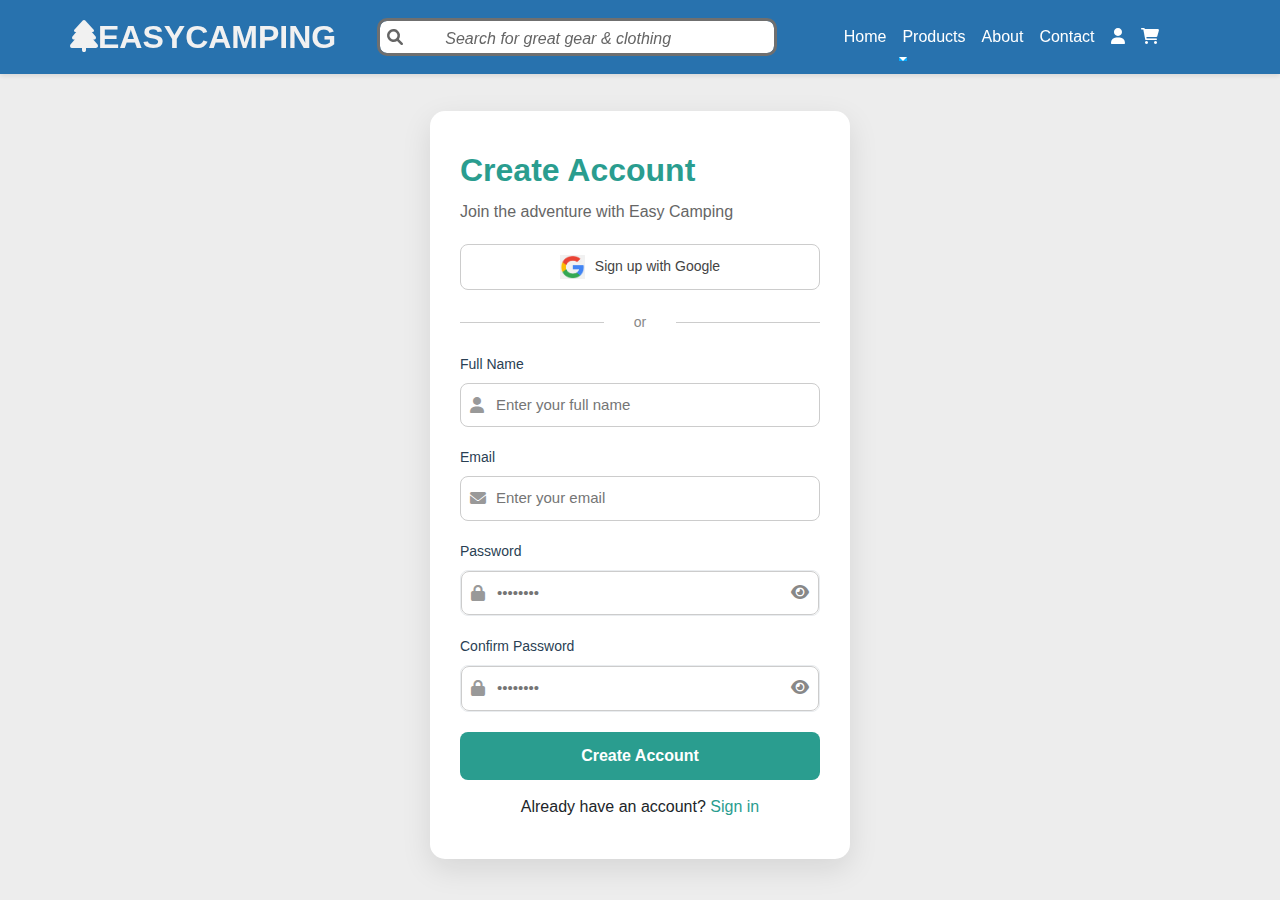
<file: signup.html>
<!DOCTYPE html>
<html lang="en">
<head>
  <meta charset="UTF-8" >
  <meta name="viewport" content="width=device-width, initial-scale=1.0">
  <title>Sign-Up Form</title>
  <link rel="stylesheet" href="css/bootstrap.min.css" >
  <link rel="stylesheet" href="https://cdnjs.cloudflare.com/ajax/libs/font-awesome/6.0.0-beta3/css/all.min.css" >
  <link rel="stylesheet" href="style.css" >
</head>

<body class="signup-page">
  <!-- Navbar -->
  <nav class="navbar navbar-expand-lg navbar-light bg-light fixed-top">
    <div class="container">
      <a class="navbar-brand" href="#"><i class="fas fa-tree me-2"></i>EASYCAMPING</a>

      <form class="d-flex search-bar">
        <div class="input-wrapper">
          <input class="form-control" type="search" placeholder="Search for great gear & clothing" >
          <i class="fas fa-search search-icon"></i>
        </div>
      </form>

      <button class="navbar-toggler" type="button" data-bs-toggle="collapse" data-bs-target="#navbarNav">
        <span class="navbar-toggler-icon"></span>
      </button>

      <div class="collapse navbar-collapse" id="navbarNav">
        <ul class="navbar-nav ms-auto">
          <li class="nav-item"><a class="nav-link" href="index.html">Home</a></li>

          <li class="nav-item dropdown">
            <a class="nav-link dropdown-toggle" href="Sale&Product.html" id="navbarDropdown" role="button" data-bs-toggle="dropdown">
              Products
            </a>
            <ul class="dropdown-menu">
              <li><a class="dropdown-item" href="Sale&Product.html">All Products</a></li>
              <li><a class="dropdown-item" href="Sale&Product.html#camping-tent">Tents & Shelters</a></li>
              <li><a class="dropdown-item" href="Sale&Product.html#sleeping-gear">Sleeping Gear</a></li>
              <li><a class="dropdown-item" href="Sale&Product.html#camping-backpack">Backpacks & Bags</a></li>
              <li><a class="dropdown-item" href="Sale&Product.html#clothing-men">Men-Wear</a></li>
              <li><a class="dropdown-item" href="Sale&Product.html#clothing-women">Women-Wear</a></li>
              <li><a class="dropdown-item" href="Sale&Product.html#camping-safety">Navigation & Safety</a></li>
              <li><a class="dropdown-item" href="Sale&Product.html#survival-tools">Survival Tools</a></li>
            </ul>
          </li>

          <li class="nav-item"><a class="nav-link" href="aboutus.html">About</a></li>
          <li class="nav-item"><a class="nav-link" href="contact.html">Contact</a></li>
          <li class="nav-item ms-3"><a class="nav-link" href="Login.html"><i class="fas fa-user"></i></a></li>
          <li class="nav-item ms-3">
            <a class="nav-link" href="cart.html">
              <i class="fas fa-shopping-cart"></i>
              <span class="cart-badge">0</span>
            </a>
          </li>
        </ul>
      </div>
    </div>
  </nav>

  <!-- Sign-Up Form -->
  <div class="signup-container">
    <div class="signup-card">
      <div class="signup-header">
        <h1>Create Account</h1>
        <p>Join the adventure with Easy Camping</p>
      </div>

      <a href="#" class="google-signin-btn">
        <img src="Images/google-logo.png" alt="Google logo" class="google-logo" >
        <span>Sign up with Google</span>
      </a>

      <div class="divider"><span>or</span></div>

      <form class="signup-form">
        <div class="form-group">
          <label for="fullname">Full Name</label>
          <div class="input-with-icon">
            <i class="fas fa-user"></i>
            <input type="text" id="fullname" placeholder="Enter your full name" required >
          </div>
        </div>

        <div class="form-group">
          <label for="email">Email</label>
          <div class="input-with-icon">
            <i class="fas fa-envelope"></i>
            <input type="email" id="email" placeholder="Enter your email" required >
          </div>
        </div>

        <div class="form-group">
          <label for="password">Password</label>
          <div class="password-field">
            <i class="fas fa-lock input-icon"></i>
            <input type="password" id="password" placeholder="••••••••" required >
            <button type="button" class="toggle-password">
              <i class="fas fa-eye"></i>
            </button>
          </div>
        </div>

        <div class="form-group">
          <label for="confirm-password">Confirm Password</label>
          <div class="password-field">
            <i class="fas fa-lock input-icon"></i>
            <input type="password" id="confirm-password" placeholder="••••••••" required >
            <button type="button" class="toggle-password">
              <i class="fas fa-eye"></i>
            </button>
          </div>
        </div>

        <button type="submit" class="signup-btn">Create Account</button>
      </form>

      <div class="login-link">
        Already have an account? <a href="Login.html">Sign in</a>
      </div>
    </div>
  </div>

  <!-- Scripts -->
  <script src="js/bootstrap.bundle.min.js"></script>
  <script src="script.js"></script>
</body>
</html>
</file>
<file: style.css>
/* ====== General Styles ====== */
body {
    font-family: 'Poppins', sans-serif;
    background-color:#ededed;
}
html{
    scroll-behavior: smooth;

}


.custom-hr1 {
    height: 2px; 
    background-color: #a0a0a0;
    border: none; 
    margin-left: auto;
    margin-right: auto;
    opacity: 60%;
    width: 97%;
    }

.custom-hr {
    height: 1.5px; 
    background-color: #a0a0a0;
    border: none; 
    margin: 1.5rem 0;
    width: 87%;
    margin-left: auto;
    margin-right: auto;
    opacity: 50%;
  
    }

#contact-section{
    margin-top: 80px;
}


/* Cart Badge Styling */
.navbar .nav-item {
    position: relative; /* Ensures that the cart badge is positioned relative to the cart icon */
}
/* Cart Badge Styling */
.cart-badge {
    position: absolute;
    top: -5px;
    right: -10px;
    background-color: #e63946;
    color: white;
    border-radius: 50%;
    padding: 0px 7px;
    font-size: 0.8rem;
    font-weight: bold;
    z-index: -1; /* This places the badge behind the cart icon */
}

/* Cart Icon Styling */
.navbar .fa-shopping-cart {
    position: relative;
    z-index: 1; /* Ensures the cart icon stays in front of the badge */
}

/* Hover Effect for Cart Icon */
.navbar .fa-shopping-cart:hover {
    color: #88c8fc !important; /* Change color on hover */
    cursor: pointer;
}

/* Adjustments for Small Screens */
@media (max-width: 767px) {
    .navbar .fa-shopping-cart {
        font-size: 1rem; /* Smaller icon on mobile */
    }

    .cart-badge {
        top: -4px;
        right: -8px;
        font-size: 0.8rem; /* Smaller badge on mobile */
        padding: 2px 6px;
    }
}

.navbar {
    background-color: #2671ae!important;
    box-shadow: 0 2px 5px rgba(0, 0, 0, 0.1);
    padding: 8px 0;
    border-bottom: 10px;
    opacity: 99%;
}

.navbar-brand {
    font-size: 2rem;
    font-weight: 600;
    color:#f1f1f1!important;
    margin-left: 15px;

}

.navbar-nav .nav-link {
    position: relative;
    color: #ffffff !important; /* Default link color */
    font-weight: 250;
    padding: 12px 13px;
    transition: color 0.3s ease;
}

.navbar-nav .nav-link::after {
    content: "";
    position: absolute;
    left: 0;
    bottom: 0;
    height: 1.5px;
    width: 0;
    background-color: #00aaff; /* Hover underline color */
    transition: width 0.5s ease;
}

.navbar-nav .nav-link:hover {
    color: #00aaff; /* Hover text color */
}

.navbar-nav .nav-link:hover::after {
    width: 94%; /* Expands the underline */
}
/* Responsive styles */
@media (max-width: 991px) {
    .navbar-toggler {
        display: block;
    }

    .navbar-collapse {
        display: none;
        flex-direction: column;
        width: 100%;
        background-color: #fff;
        padding: 1rem 0;
    }

    .navbar-collapse.active {
        display: flex;
    }

    .navbar-nav {
        flex-direction: column;
        align-items: center;
    }

    .navbar-nav .nav-item {
        margin: 0.5rem 0;
    }
}




/* ====== Search Bar Styling ====== */
.search-bar {
    position: relative;
    flex-grow: 1;
    padding-left:25px ;
}

.input-wrapper {
    position: relative;
    width: 100%;
}

.search-bar .form-control {
    background-color:#ffffff;
    border:solid;
    color:#6e6e6e ;
    padding: 11px 2px 8px 65px;
    border-radius: 10px;
    transition: all 0.3s ease;
    align-items: center;
     width: 400px;
    height: 38px;
}

.search-bar .form-control::placeholder {
    color:#646464;
    font-style: italic;
}


/* Search Icon Styling */
.search-icon {

    position: absolute;
    left: 10px;
    top: 50%;
    transform: translateY(-50%);
    color: #646464;
    font-size: 1rem;
    pointer-events: none;
}

/* Dropdown Menu */
.dropdown-menu {
    border: none;
    box-shadow: 0 4px 12px rgba(0, 0, 0, 0.1);
     background-color:#edeef9;
}

.dropdown-item:hover {
    background-color: #f8f9fa;
    color: #3498db !important;
}


/*View Photo*/
/* Slideshow Styles */
.slideshow-section {
    position: relative;
    margin: 2rem 0rem;
    margin-top: 65px;
}

.slideshow-container {
    position: relative;
    width: 100%;
    height: 520px;
    overflow: hidden;
    border-radius: 10px;
    box-shadow: 0 8px 24px rgba(0,0,0,0.1);
}

.slide
 {
    position: absolute;
    width: 100%;
    height: 100%;
    opacity: 0;
    transition: opacity 0.8s ease-in-out, transform 0.8s ease-in-out;
    transform: scale(0.98);
}

.slide.active {
    opacity: 1;
    transform: scale(1);
    z-index: 1;
}

.slide img {
    width: 100%;
    height: 100%;
    object-fit: cover;
    object-position: center;
}

.slide-content {
    position: absolute;
   
    max-width: 1500px;
    padding: 2rem;
    background: rgba(0,0,0,0.6);
    color: white;
    border-radius: 8px;
    transform: translateY(20px);
    transition: transform 0.5s ease 0.3s;
    text-align: center;
}
.slide{
display: flex;
  justify-content: center;  /* center horizontally */
  align-items: center;      /* center vertically */
  height: 100vh; 
}

.slide.active .slide-content {
    transform: translateY(0);
}

.slide h3 {
    font-size: 2rem;
    margin-bottom: 1rem;
    color: #fff;
}

.slide p {
    font-size: 1.1rem;
    margin-bottom: 1.5rem;
    color: rgba(255,255,255,0.9);
}

.slide-arrow {
    position: absolute;
    top: 50%;
    transform: translateY(-50%);
    width: 50px;
    height: 50px;
    border-radius: 50%;
    background: rgba(255,255,255,0.2);
    border: none;
    color: white;
    font-size: 1.2rem;
    cursor: pointer;
    z-index: 2;
    transition: all 0.3s ease;
    display: flex;
    align-items: center;
    justify-content: center;
    backdrop-filter: blur(5px);
}

.slide-arrow:hover {
    background: rgba(255,255,255,0.3);
    transform: translateY(-50%) scale(1.1);
}

.prev-arrow {
    left: 2rem;
}

.next-arrow {
    right: 2rem;
}

.slide-indicators {
    position: absolute;
    bottom: 2rem;
    left: 50%;
    transform: translateX(-50%);
    display: flex;
    gap: 10px;
    z-index: 2;
}

.indicator {
    width: 12px;
    height: 12px;
    border-radius: 50%;
    border: none;
    background: rgba(255,255,255,0.5);
    cursor: pointer;
    transition: all 0.3s ease;
}

.indicator.active {
    background: white;
    transform: scale(1.2);
}


/* Responsive */
@media (max-width: 768px) {
    .slide {
        height: 60vh;
    }

    .slide-content h1 {
        font-size: 1.8rem;
    }

    .slide-content p {
        font-size: 1rem;
    }

    .slide-content {
        padding: 1rem;
        left: 5%;
        bottom: 15%;
    }

    .slide-arrow {
        padding: 0.6rem;
        font-size: 1.2rem;
    }
}

@media (max-width: 480px) {
    .slide {
        height: 50vh;
    }

    .slide-content h1 {
        font-size: 1.5rem;
    }

    .slide-content p {
        font-size: 0.9rem;
    }

    .slide-content {
        bottom: 10%;
    }
}





/* Discount Banner Styles */
.discount-banner {
    width: 100%;
    background-color: #646464;
    padding: 25px 25px 25px 0px;
    font-weight: 400;
}

.discount-content{
    justify-content: center; /* Centers horizontally */
    text-align: center; /* Centers text within elements */
    color:white ;
    display: flex;
    flex-wrap: wrap;
    gap: 40px;
}
#discount-text1{
    font-family:serif;
    font-size: 25px;
}

.discount-btn {
    background-color: #f1f1f1;
    color: #2671ae;
    padding: 4px 12px;
    border-radius: 15px;
    font-weight: 700;
    text-decoration: none;
    display: inline-flex;
    align-items: center;
    gap: 5px;
    transition: all 0.2s ease;
    font-size: 13px;
}

.discount-btn:hover {
    transform: translateX(3px);
    background-color: #f8f9fa;
}

/* Responsive styles */
@media (max-width: 768px) 
{
    .discount-content {
        justify-content: center;
        text-align: center;
    }
    
    .discount-text {
        margin-bottom: 5px;
    }
}


 /* products sessions*/
/* Product Cards */

h2 {
    color: #2671ae;
    font-weight: 600;
   
}

/* Card styling */
.card {
    border: none;
    border-radius: 16px;
    overflow: hidden;
    box-shadow: 0 6px 20px rgba(0, 0, 0, 0.08);
    transition: transform 0.3s ease, box-shadow 0.3s ease;
}

.card:hover {
    transform: translateY(-5px);
    box-shadow: 0 12px 30px rgba(0, 0, 0, 0.12);
}

/* Image inside card */
.card-img-top {
    width: 100%;
    height: 240px;
    object-fit: cover;
    transition: transform 0.3s ease;
}

.card:hover .card-img-top {
    transform: scale(1.05);
}

/* Card title */
.card-title {
    font-size: 1.1rem;
    font-weight: 500;
    color: #1a1a1a;
}
.row-top-gap {
    margin-bottom: 2rem; /* or 32px, 40px etc */
}

/* Link styles reset */
a.text-decoration-none {
    color: inherit;
}

/* Responsive spacing on container */
.container {
    max-width: 1200px;
}


.card{
    padding: 1rem
   
}



/* Product Display section */
.camping-activities {
    padding: 60px 0;
    background-color: #ffffff;
}
h2 {
    font-size: 2.5rem;
    font-weight: bold;
    color: #2671ae;
}

#Imageacti img {
    width: 100%; 
    height: 600px;
    object-fit: cover; 
}

/* Text Section */
.text-section {
    text-align: left;
}

.text-section h3 {
    font-size: 1.8rem;
    font-weight: bold;
    color: #444;
}

.text-section p {
    font-size: 1.1rem;
    color: #666;
    margin-bottom: 15px;
}

.btn-primary {
    background-color: #2671ae;
    border-color: #1e79c4;
    padding: 10px 20px;
    font-size: 1rem;
    border-radius: 8px;
}

.btn-primary:hover {
    background-color: #1879c3;
    border-color: #1a5b8e;
}

/* Image Styling */
.img-fluid {
    border-radius: 15px;
    box-shadow: 0 4px 8px rgba(0, 0, 0, 0.1);
    background-size: cover;
}

/* Responsive Design */
@media (max-width: 768px) {
    .text-section {
        text-align: center;
    }
    
    .btn-primary {
        display: block;
        margin: 10px auto;
    }
}



  /* Section Title */

.featured-campsites h2 {
    font-size: 2.5rem;
    font-weight: bold;
    color: #2671ae;
}

/* Campsite Cards */
.campsite-card {
    border-radius: 12px;
    overflow: hidden;
    transition: transform 0.3s ease, box-shadow 0.3s ease;
}

.campsite-card img {
    height: 220px;
    object-fit: cover;
}

.campsite-card:hover {
    transform: translateY(-5px);
    box-shadow: 0px 10px 20px rgba(0, 0, 0, 0.15);
}

/* Card Titles */
.campsite-card .card-title {
    font-size: 1.4rem;
    font-weight: bold;
}

/* Card Button */
.campsite-card .btn {
    background-color: #2671ae;
    border: none;
    transition: background 0.3s ease;
}

.campsite-card .btn:hover {
    background-color: #1a4f7a;
}



/*Activities*/
/* Section Title */
.featured-campsites2 h2 {
    font-size: 2.5rem;
    font-weight: bold;
    color: #2671ae;
}

/* Text Section */
.text-section h3 {
    font-size: 1.8rem;
    font-weight: bold;
    color: #1a4f7a;
}

.text-section p {
    font-size: 1rem;
    color: #555;
    margin-bottom: 20px;
}

.text-section .btn {
    background-color: #2671ae;
    border: none;
    transition: background 0.3s ease;
}

.text-section .btn:hover {
    background-color: #1a4f7a;
}

/* Campsite Card */
.campsite-card img {
    width: 100%;
    border-radius: 12px;
    box-shadow: 0px 10px 20px rgba(0, 0, 0, 0.15);
    transition: transform 0.3s ease;
    background-size: cover;
}

.campsite-card img:hover {
    transform: scale(1.03);
}

/* Spacing for smaller screens */
@media (max-width: 768px) {
    .text-section {
        text-align: center;
        margin-bottom: 20px;
    }
}
/* Newsletter */
.newsletter {
    background-color: #dadada;
}
.btn-primary1{
    background-color: #3773ff;
    color: white;
}

    /* ====== Footer ====== */
    
.site-footer{
        background-color:#00134d;
        color: white;
        padding: 10px 0;
        font-size: 1rem;
}
    .footer p {
        margin: 0;
    }

.footer-bottom {
  padding-top: 20px;
  font-size: 0.95rem;
  color: white;
  border-top: 1px solid rgba(255, 255, 255, 0.2);
}

.social-icons a {
  margin: 0 10px;
  font-size: 1.3rem;
  text-decoration: none;
}

.social-icons a .fab.fa-facebook-f {
  color: #1877f2;
}

.social-icons a .fab.fa-instagram {
  color: #e4405f;
}

.social-icons a .fab.fa-youtube {
  color: #ff0000;
}

.social-icons a:hover {
  opacity: 0.8;
}









/* 2-Row Product Display (7 cards per row) */
/* Scrollable Product Row */
.scrollable-products1 {
    overflow: hidden;
    margin-top: 50px;
}



.product-scroller {
    overflow-x: auto;
    scroll-snap-type: x mandatory;
    -webkit-overflow-scrolling: touch;
    padding-bottom: 10px;
    margin-bottom: -10px;

}

.product-row {
    display: flex;
    gap: 20px;
    width: max-content;
    transition: transform 0.3s ease;
}

.product-card1 {
    scroll-snap-align: start;
    min-width: 250px;
    background: white;
    border-radius: 10px;
    overflow: hidden;
    box-shadow: 0 4px 10px rgba(0,0,0,0.1);
    position: relative;
    transition: transform 0.3s ease;
}

.product-card1:hover {
    transform: translateY(-5px);
    box-shadow: 0 8px 20px rgba(0,0,0,0.15);
}

.product-card1 img {
    width: 100%;
    height: 230px;
    object-fit: cover;
}

.product-info {
    padding: 15px;
}

.product-info h3
{
    font-size: 1.2rem;
}

.price {
    font-weight: bold;
    color: #e63946;
    font-size: 1.1rem;
}

.price .original {
    text-decoration: line-through;
    color: #6c757d;
    font-size: 0.9rem;
    margin-left: 5px;
}

.rating {
    color: #ffc107;
    margin: 8px 0;
    font-size: 0.9rem;
}

.rating span {
    color: #6c757d;
    margin-left: 5px;
}

.add-to-cart {
    width: 100%;
    padding: 8px;
    background: #2a9d8f;
    color: rgb(255, 255, 255);
    border: none;
    border-radius: 5px;
    cursor: pointer;
    transition: background 0.3s;
}

.add-to-cart:hover {
    background: #21867a;
}

.sale-badge {
    position: absolute;
    top: 10px;
    right: 10px;
    background: #e63946;
    color: white;
    padding: 3px 10px;
    border-radius: 20px;
    font-size: 0.8rem;
    font-weight: bold;
}
/* Hide scrollbar but keep functionality */
.product-scroller::-webkit-scrollbar {
    display: none;
}
/* Responsive tweaks */

@media (max-width: 768px) {
    .product-row {
      gap: 0.75rem;
    }
    .product-card1 {
      width: 180px;
    }
  }
  
  @media (max-width: 480px) {
    .product-card1 {
      width: 140px;
    }
    .product-info h3 {
      font-size: 1rem;
    }
    .price {
      font-size: 0.9rem;
    }
  }


/* Login Page Styles */
.login-page {
    background: linear-gradient(135deg, #f5f7fa 0%, #c3cfe2 100%);
    min-height: 80vh;
    display: flex;
    align-items: center;
    padding: 20px;
    margin-top: 43px;
}

.login-container {
    max-width: 480px;
    width: 100%;
    margin: 0 auto;
}

.login-card {
    background: white;
    border-radius: 16px;
    box-shadow: 0 10px 30px rgba(0, 0, 0, 0.1);
    padding: 40px;
    text-align: center;
}

.login-header {
    margin-bottom: 29px;
    
}


.logo-icon {
    font-size: 48px;
    color: #2a9d8f;
    margin-bottom: 16px;
}

.login-header h1 {
    font-size: 2rem;
    font-weight: bold;
    color: #2a9d8f;
}

.login-header p {
    color: #6c757d;
    margin-bottom: -3px;
}

/* Google Sign-In Button */
.google-signin-btn {
    display: flex;
    align-items: center;
    justify-content: center;
    background: white;
    border: 1px solid #dadce0;
    border-radius: 4px;
    padding: 10px 16px;
    font-size: 14px;
    font-weight: 500;
    color: #3c4043;
    text-decoration: none;
    transition: background-color 0.3s;
    margin-bottom: 24px;
}

.google-signin-btn:hover {
    background-color: #f8f9fa;
    box-shadow: 0 1px 3px rgba(0, 0, 0, 0.1);
}

.google-logo {
    width: 25px;
    height: 24px;
    margin-right: 12px;
}

/* Divider */
.divider {
    position: relative;
    margin: 24px 0;
    text-align: center;
}

.divider span {
    display: inline-block;
    padding: 0 12px;
    background: white;
    color: #6c757d;
    position: relative;
    z-index: 1;
    font-size: 14px;
}

.divider::before {
    content: "";
    position: absolute;
    top: 50%;
    left: 0;
    right: 0;
    height: 1px;
    background: #e9ecef;
    z-index: 0;
}

/* Form Styles */
.login-form {
    text-align: left;
}

.form-group {
    margin-bottom: 20px;
}

.form-group label {
    display: block;
    margin-bottom: 8px;
    font-size: 14px;
    font-weight: 500;
    color: #2a3f54;
}

.input-with-icon {
    position: relative;
}

.input-with-icon i {
    position: absolute;
    left: 14px;
    top: 50%;
    transform: translateY(-50%);
    color: #6c757d;
    font-size: 16px;
}

.input-with-icon input {
    width: 100%;
    padding: 12px 16px 12px 42px;
    border: 1px solid #e9ecef;
    border-radius: 8px;
    font-size: 15px;
    transition: border-color 0.3s;
}

.input-with-icon input:focus {
    border-color: #2a9d8f;
    outline: none;
}

/* Password Field Specific Styles */
.password-field {
    position: relative;
}

.password-field input {
    padding-right: 42px; /* Space for eye icon */
}

.toggle-password {
    position: absolute;
    right: 14px;
    top: 50%;
    transform: translateY(-50%);
    background: none;
    border: none;
    color: #6c757d;
    cursor: pointer;
    padding: 0;
    font-size: 16px;
    z-index: 2;
}

/* Form Options */
.form-options {
    display: flex;
    justify-content: space-between;
    align-items: center;
    margin-bottom: 24px;
}

.remember-me {
    display: flex;
    align-items: center;
}

.remember-me input {
    margin-right: 8px;
}

.remember-me label {
    font-size: 14px;
    color: #11883f;
    margin-bottom: 0;
    cursor: pointer;
}

.forgot-password {
    font-size: 14px;
    color: #2a9d8f;
    text-decoration: none;
}

.forgot-password:hover {
    text-decoration: underline;
}

/* Login Button */
.login-btn {
    width: 100%;
    padding: 14px;
    background-color: #2a9d8f;
    color: white;
    border: none;
    border-radius: 8px;
    font-size: 16px;
    font-weight: 600;
    cursor: pointer;
    transition: background-color 0.3s;
    margin-bottom: 24px;
}

.login-btn:hover {
    background-color: #21867a;
}

/* Sign Up Link */
.signup-link {
    
    color: #6c757d;
}

.signup-link a {
    color: #2a9d8f;
    text-decoration: none;
    font-weight: 500;
}

.signup-link a:hover {
    text-decoration: underline;
}

/* Responsive */
@media (max-width: 576px) {
    .login-card {
        padding: 30px 20px;
    }
}



/* Password Field Styles */
.password-field {
    position: relative;
    border: 1px solid #e9ecef;
    border-radius: 8px;
    display: flex;
    align-items: center;
    transition: border-color 0.3s;
}

.password-field:focus-within {
    border-color: #2a9d8f;
}

.password-field input {
    flex: 1;
    border: none;
    padding: 12px 42px 12px 42px;
    font-size: 15px;
    background: transparent;
    outline: none;
}

.input-icon {
    position: absolute;
    left: 14px;
    color: #6c757d;
    font-size: 16px;
}

.toggle-password {
    position: absolute;
    right: 14px;
    background: none;
    border: none;
    color: #6c757d;
    cursor: pointer;
    padding: 0;
    font-size: 16px;
}

.password-field:focus-within .input-icon,
.password-field:focus-within .toggle-password {
    color: #2a9d8f;
}



/* Cart Page Styles */
/* Cart Notification */
.cart-notification {
    position: fixed;
    bottom: 20px;
    right: 20px;
    background: #28a745;
    color: white;
    padding: 15px 20px;
    border-radius: 8px;
    display: flex;
    align-items: center;
    gap: 10px;
    box-shadow: 0 4px 12px rgba(0,0,0,0.15);
    transform: translateY(100px);
    opacity: 0;
    transition: all 0.3s ease;
    z-index: 1000;
}

.cart-notification.show {
    transform: translateY(0);
    opacity: 1;
}

.cart-notification i {
    font-size: 1.2rem;
}

/* Cart Section */
.cart-section {
    padding: 100px 0 50px;
    background-color: #f9f9f9;
}

.cart-header {
    display: flex;
    justify-content: space-between;
    align-items: center;
    margin-bottom: 30px;
}

.cart-header h1 {
    font-weight: 700;
    color: #001994;
    display: flex;
    align-items: center;
    gap: 10px;
}

.continue-shopping {
    color: #3498db;
    text-decoration: none;
    display: flex;
    align-items: center;
    gap: 5px;
}

.continue-shopping:hover {
    text-decoration: underline;
}

.cart-container {
    display: grid;
    grid-template-columns: 1fr 350px;
    gap: 30px;
}

/* Cart Items */
.cart-items {
    background: white;
    border-radius: 10px;
    padding: 20px;
    box-shadow: 0 2px 10px rgba(0,0,0,0.05);
}

.empty-cart {
    text-align: center;
    padding: 40px 20px;
}

.empty-cart i {
    font-size: 3rem;
    color: #bdc3c7;
    margin-bottom: 20px;
}

.empty-cart h3 {
    color: #2c3e50;
    margin-bottom: 10px;
}

.empty-cart p {
    color: #7f8c8d;
    margin-bottom: 20px;
}

.cart-item {
    display: grid;
    grid-template-columns: 100px 1fr 120px;
    gap: 20px;
    padding: 20px 0;
    border-bottom: 1px solid #ecf0f1;
}

.cart-item:last-child {
    border-bottom: none;
}

.cart-item-image {
    width: 100px;
    height: 100px;
    border-radius: 8px;
    overflow: hidden;
}

.cart-item-image img {
    width: 100%;
    height: 100%;
    object-fit: cover;
}

.cart-item-details h4 {
    font-size: 1.1rem;
    margin-bottom: 5px;
    color: #2c3e50;
}

.cart-item-details .price {
    color: #e74c3c;
    font-weight: 600;
    margin-bottom: 10px;
}

.quantity-controls {
    display: flex;
    align-items: center;
    gap: 8px;
}

.btn-quantity {
    width: 30px;
    height: 30px;
    padding: 0;
    display: flex;
    align-items: center;
    justify-content: center;
    border: 1px solid #bdc3c7;
    background: white;
    color: #2c3e50;
}

.btn-quantity:hover {
    background: #f8f9fa;
}

.quantity {
    min-width: 30px;
    text-align: center;
}

.cart-item-actions {
    display: flex;
    flex-direction: column;
    align-items: flex-end;
    justify-content: space-between;
}

.item-total {
    font-weight: 600;
    color: #2c3e50;
    font-size: 1.1rem;
}

.btn-remove {
    color: #e74c3c;
    background: none;
    border: none;
    padding: 5px;
    cursor: pointer;
}

/* Cart Summary */
.cart-summary {
    position: sticky;
    top: 100px;
}

.summary-card {
    background: white;
    border-radius: 10px;
    padding: 25px;
    box-shadow: 0 2px 10px rgba(0,0,0,0.05);
}

.summary-card h3 {
    font-size: 1.3rem;
    margin-bottom: 20px;
    color: #2c3e50;
}

.summary-details {
    margin-bottom: 20px;
}

.summary-row {
    display: flex;
    justify-content: space-between;
    margin-bottom: 10px;
}

.summary-row.total {
    font-weight: 700;
    font-size: 1.2rem;
    margin-top: 10px;
}

.summary-divider {
    height: 1px;
    background: #ecf0f1;
    margin: 15px 0;
}

.btn-checkout {
    width: 100%;
    padding: 12px;
    background: #2ecc71;
    color: white;
    border: none;
    border-radius: 6px;
    font-weight: 600;
    margin-bottom: 20px;
    transition: all 0.3s;
}

.btn-checkout:hover {
    background: #27ae60;
}

.payment-methods {
    text-align: center;
}

.payment-methods p {
    color: #7f8c8d;
    margin-bottom: 10px;
    font-size: 0.9rem;
}

.payment-icons {
    display: flex;
    justify-content: center;
    gap: 15px;
    font-size: 1.8rem;
    color: #7f8c8d;
}

/* Responsive */
@media (max-width: 992px) {
    .cart-container {
        grid-template-columns: 1fr;
    }
    
    .cart-summary {
        position: static;
        margin-top: 30px;
    }
}

@media (max-width: 768px) {
    .cart-item {
        grid-template-columns: 80px 1fr;
    }
    
    .cart-item-actions {
        grid-column: span 2;
        flex-direction: row;
        align-items: center;
        justify-content: space-between;
        margin-top: 15px;
        padding-top: 15px;
        border-top: 1px dashed #ecf0f1;
    }
    
    .cart-header {
        flex-direction: column;
        align-items: flex-start;
        gap: 10px;
    }
}



/* about */
.about-hero {
    background-image: url("Images/deepfo1.jpg");
    background-size: cover;
    background-position: center;
    background-repeat: no-repeat;
    color: white; 
    padding: 100px 20px; 
    text-align: center;
  }
  
.about-hero h1 {
  font-size: 3rem;
  margin-bottom: 20px;
  font-weight: 700;
}

.about-content {
  padding: 50px 20px;

}
/* Responsive heading for tablets and smaller */
@media (max-width: 768px) {
    .about-hero h1 {
      font-size: 2.25rem;
    }
  }
  
  /* Responsive heading for mobile phones */
  @media (max-width: 480px) {
    .about-hero h1 {
      font-size: 1.75rem;
    }
  }
/* Responsive paragraph for tablets and smaller */
@media (max-width: 768px) {
    .about-hero p {
      font-size: 1.1rem;
      max-width: 90%;       /* More flexible width */
    }
  }
  
  /* Responsive paragraph for mobile phones */
  @media (max-width: 480px) {
    .about-hero p {
      font-size: 1rem;
      max-width: 95%;
    }
  }  
.about-content h2 {
  font-size: 2rem;
  margin-bottom: 20px;
  color: #2671ae;
  font-weight: 600;
}

.about-content p {
  font-size: 1.1rem;
  margin-bottom: 20px;
  color: #333;
}

.about-content ul {
  list-style: none;
  padding-left: 0;
}

.about-content ul li {
  position: relative;
  padding-left: 25px;
  margin-bottom: 12px;
  color: #555;
}

.about-content ul li::before {
  content: "\f058";
  font-family: "Font Awesome 6 Free";
  font-weight: 900;
  position: absolute;
  left: 0;
  color: #2a9d8f;
}


  .accordion-header
  {
  
  font-size: 1rem;
  
  }
  .faq-section {
    padding: 100px 10px;
    background-color: #ffffff;
  }
  .faq-title {
    text-align: center;
    margin-bottom: 40px;
    font-size: 4.5rem;
    color: #f8f9fa;
  }
  .accordion-button {
    font-weight: bold;
    background-color: #ffffff;
    color: #333;
    border: none;
    box-shadow: none;
  }
  .accordion-button:not(.collapsed) {
    background-color: #ffffff;
    color: #525252e5;
  }
  .accordion-item {
    margin-bottom: 15px;
    border-radius: 10px;
    overflow: hidden;
    box-shadow: 0 2px 5px rgba(0, 0, 0, 0.1);
    border: none;
    background-color: transparent;
  }
  
  .accordion-button:focus {
    box-shadow: none;
    outline: none;
  } 
  



.carousel-section {
    margin-top: 100px;
    background-color: #ededed;
    display: flex;
    justify-content: center;
}

.carousel-wrapper {
    position: relative;
    width: 80%;
    max-width: 750px;
    height: 450px; /* Adjust height */
    overflow: hidden;
    border-radius: 12px;
    box-shadow: 0 4px 20px rgba(0, 0, 0, 0.1);
}

.carousel-slide {
    display: none;
    position: absolute;
    width: 100%;
    height: 100%;
    transition: opacity 0.5s ease-in-out;
}

.carousel-slide.show {
    display: block;
}

.carousel-slide img {
    width: 100%;
    height: 100%;
    object-fit: cover; /* Ensures image fills area without distortion */
    border-radius: 12px;
}

.carousel-caption {
    position: absolute;
    bottom: 15px;
    left: 20px;
    right: 20px;
    background: rgba(0, 0, 0, 0.6);
    color: white;
    padding: 12px 16px;
    border-radius: 8px;
    font-size: 14px;
}



.slideshow-container1 {
    display: flex;
    overflow: hidden;
    width: 100%;
    max-width: 1200px;
    margin: 40px auto;
    position: relative;
  }
  
  .slide1 {
    min-width: 300px;
    max-width: 300px;
    margin: 0 10px;
    background: #ffffff;
    border-radius: 10px;
    overflow: hidden;
    box-shadow: 0 4px 15px rgba(0, 0, 0, 0.1);
    transition: transform 0.3s ease;
    flex-shrink: 0;
  }
  
  .slide1 img {
    width: 100%;
    height: 220px;
    object-fit: cover;
  }
  
  .caption {
    padding: 8px;
    text-align: center;
    background-color: #ffffffd7;
  }
  
  .caption h5 {
    margin: 0;
    font-size: 1.2rem;
    color: #333;
  }
  
  .caption p {
    font-size: 0.9rem;
    color: #666;
  }
 

  /* Responsive styles */
@media (max-width: 768px) {
    .carousel-caption {
      bottom: 5%;
      padding: 10px;
    }
    .slide1 {
        min-width: 80%;
      }
  
    .carousel-caption h1 {
      font-size: 1.5rem;
    }
  
    .carousel-caption p {
      font-size: 0.9rem;
    }
  }
  
  @media (max-width: 480px) {
    .carousel-caption {
      font-size: 0.85rem;
      bottom: 2%;
    }
  
    .carousel-caption h1 {
      font-size: 1.2rem;
    }
  
    .carousel-caption p {
      font-size: 0.8rem;
    }
  }


  /* Base Styling */
body.signup-page{
   
    padding-top: 80px; 
}

.signup-container {
    display: flex;
    justify-content: center;
    align-items: center;
    min-height: 90vh;
    padding: 20px;
}

.signup-card{
    background-color: #fff;
    padding: 40px 30px;
    border-radius: 15px;
    box-shadow: 0 10px 30px rgba(0,0,0,0.1);
    width: 100%;
    max-width: 420px;
}

/* Header */
.signup-header h1 {
    font-size: 2rem;
    font-weight: bold;
    color: #2a9d8f;
    margin-bottom: 10px;
}

.signup-header p{
    font-size: 1rem;
    color: #666;
    margin-bottom: 20px;
}

/* Google Sign-in Button */
.google-signin-btn {
    display: flex;
    align-items: center;
    justify-content: center;
    background-color: #ffffff;
    border: 1px solid #ccc;
    padding: 10px;
    border-radius: 8px;
    text-decoration: none;
    color: #444;
    margin-bottom: 20px;
    transition: background 0.3s;
}

.google-signin-btn:hover {
    background-color: #f1f1f1;
}

.google-logo {
    width: 25px;
    margin-right: 10px;
}

/* Divider */
.divider {
    text-align: center;
    margin: 20px 0;
    position: relative;
}

.divider span {
    background: #fff;
    padding: 0 10px;
    color: #888;
}

.divider::before,
.divider::after {
    content: '';
    position: absolute;
    top: 50%;
    width: 40%;
    height: 1px;
    background: #ccc;
}

.divider::before {
    left: 0;
}

.divider::after {
    right: 0;
}

/* Input Fields */
.form-group {
    margin-bottom: 20px;
}

.input-with-icon,
.password-field {
    position: relative;
}

.input-with-icon input,
.password-field input {
    width: 100%;
    padding: 10px 40px 10px 35px;
    border: 1px solid #ccc;
    border-radius: 8px;
    transition: 0.3s;
}

.input-with-icon i,
.password-field .input-icon {
    position: absolute;
    top: 50%;
    left: 10px;
    transform: translateY(-50%);
    color: #999;
}

.password-field button.toggle-password {
    position: absolute;
    right: 10px;
    top: 50%;
    transform: translateY(-50%);
    background: none;
    border: none;
    color: #888;
    cursor: pointer;
}

/* Buttons */
.signup-btn{
    width: 100%;
    padding: 12px;
    background-color: #2a9d8f;
    color: white;
    border: none;
    border-radius: 8px;
    font-weight: bold;
    transition: 0.3s;
}

.signup-btn:hover, .login-btn:hover {
    background-color: #227a6f;
}

/* Links */
.login-link {
    text-align: center;
    margin-top: 15px;
}

.login-link a {
    color: #2a9d8f;
    text-decoration: none;
    font-weight: 500;
}

.login-link a:hover {
    text-decoration: underline;
}

/* Remember me & forgot password */
.form-options {
    display: flex;
    justify-content: space-between;
    align-items: center;
    margin-bottom: 20px;
}
</file>
